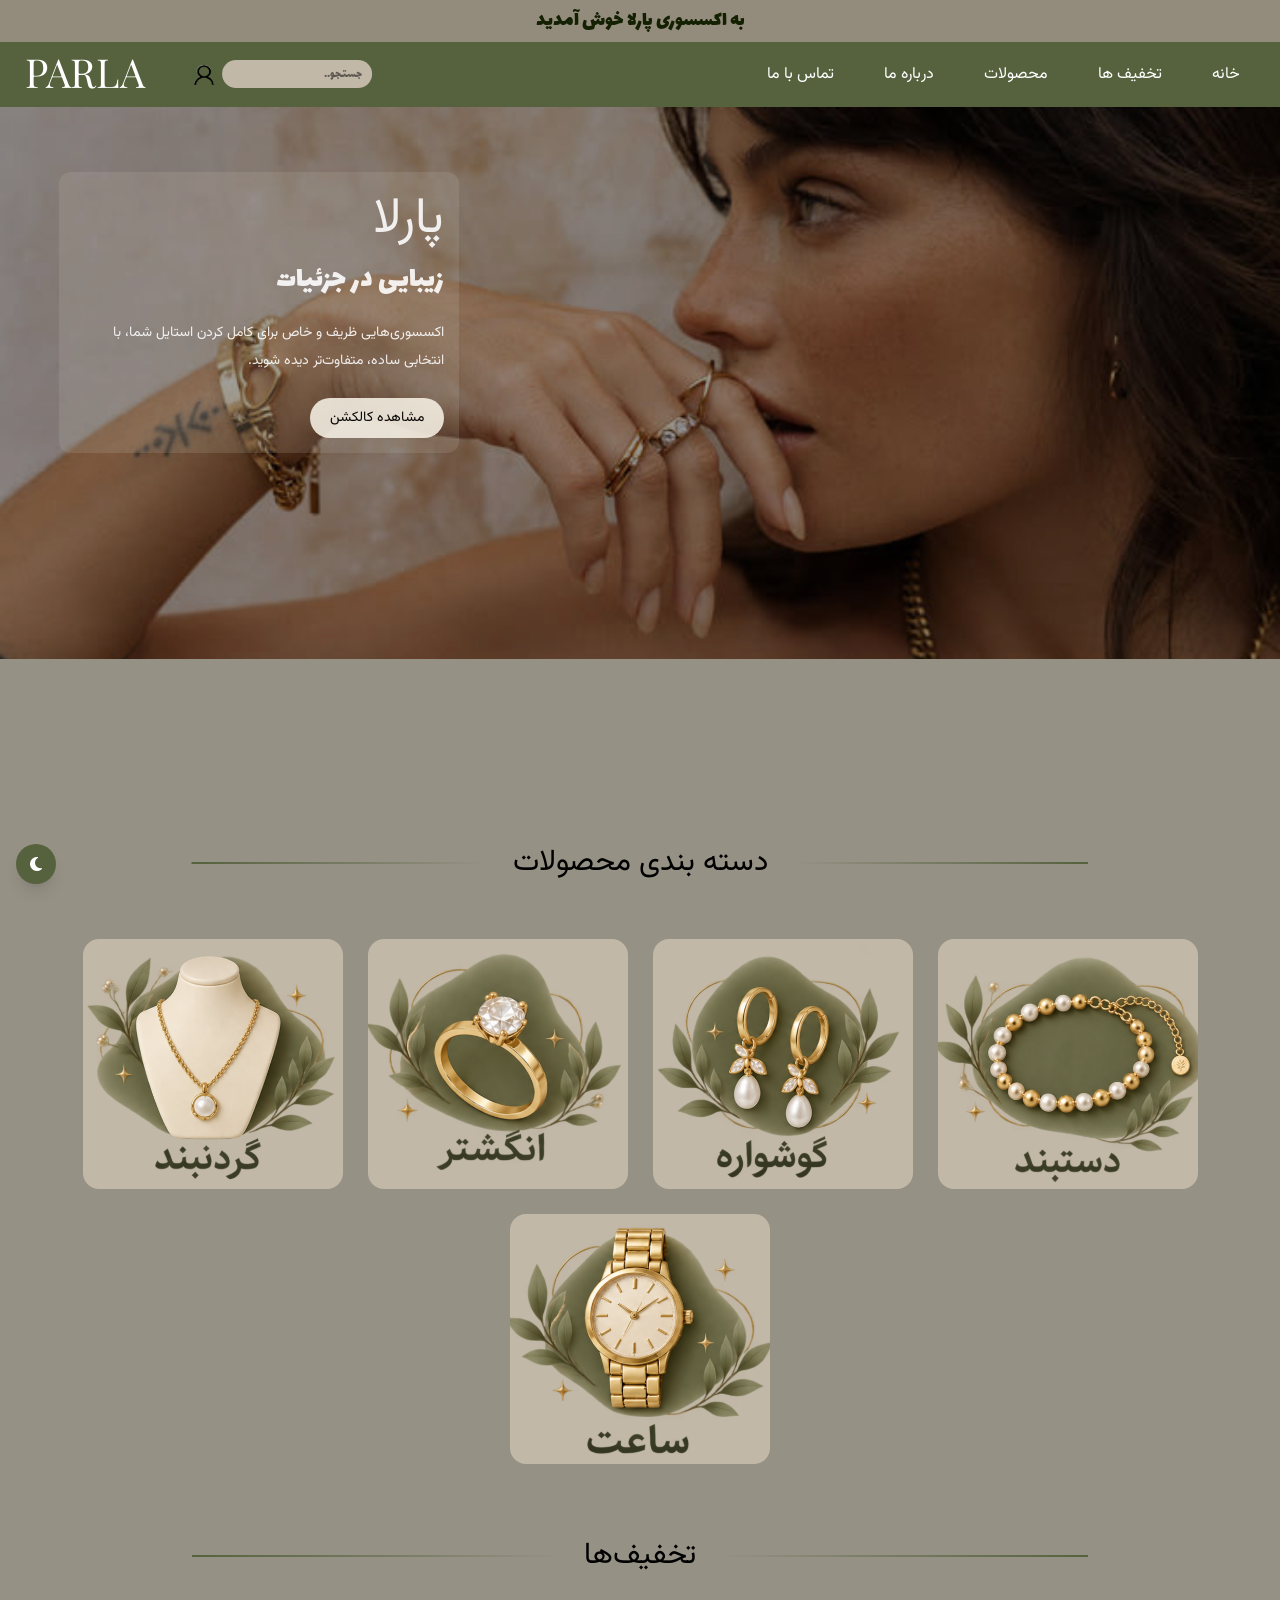
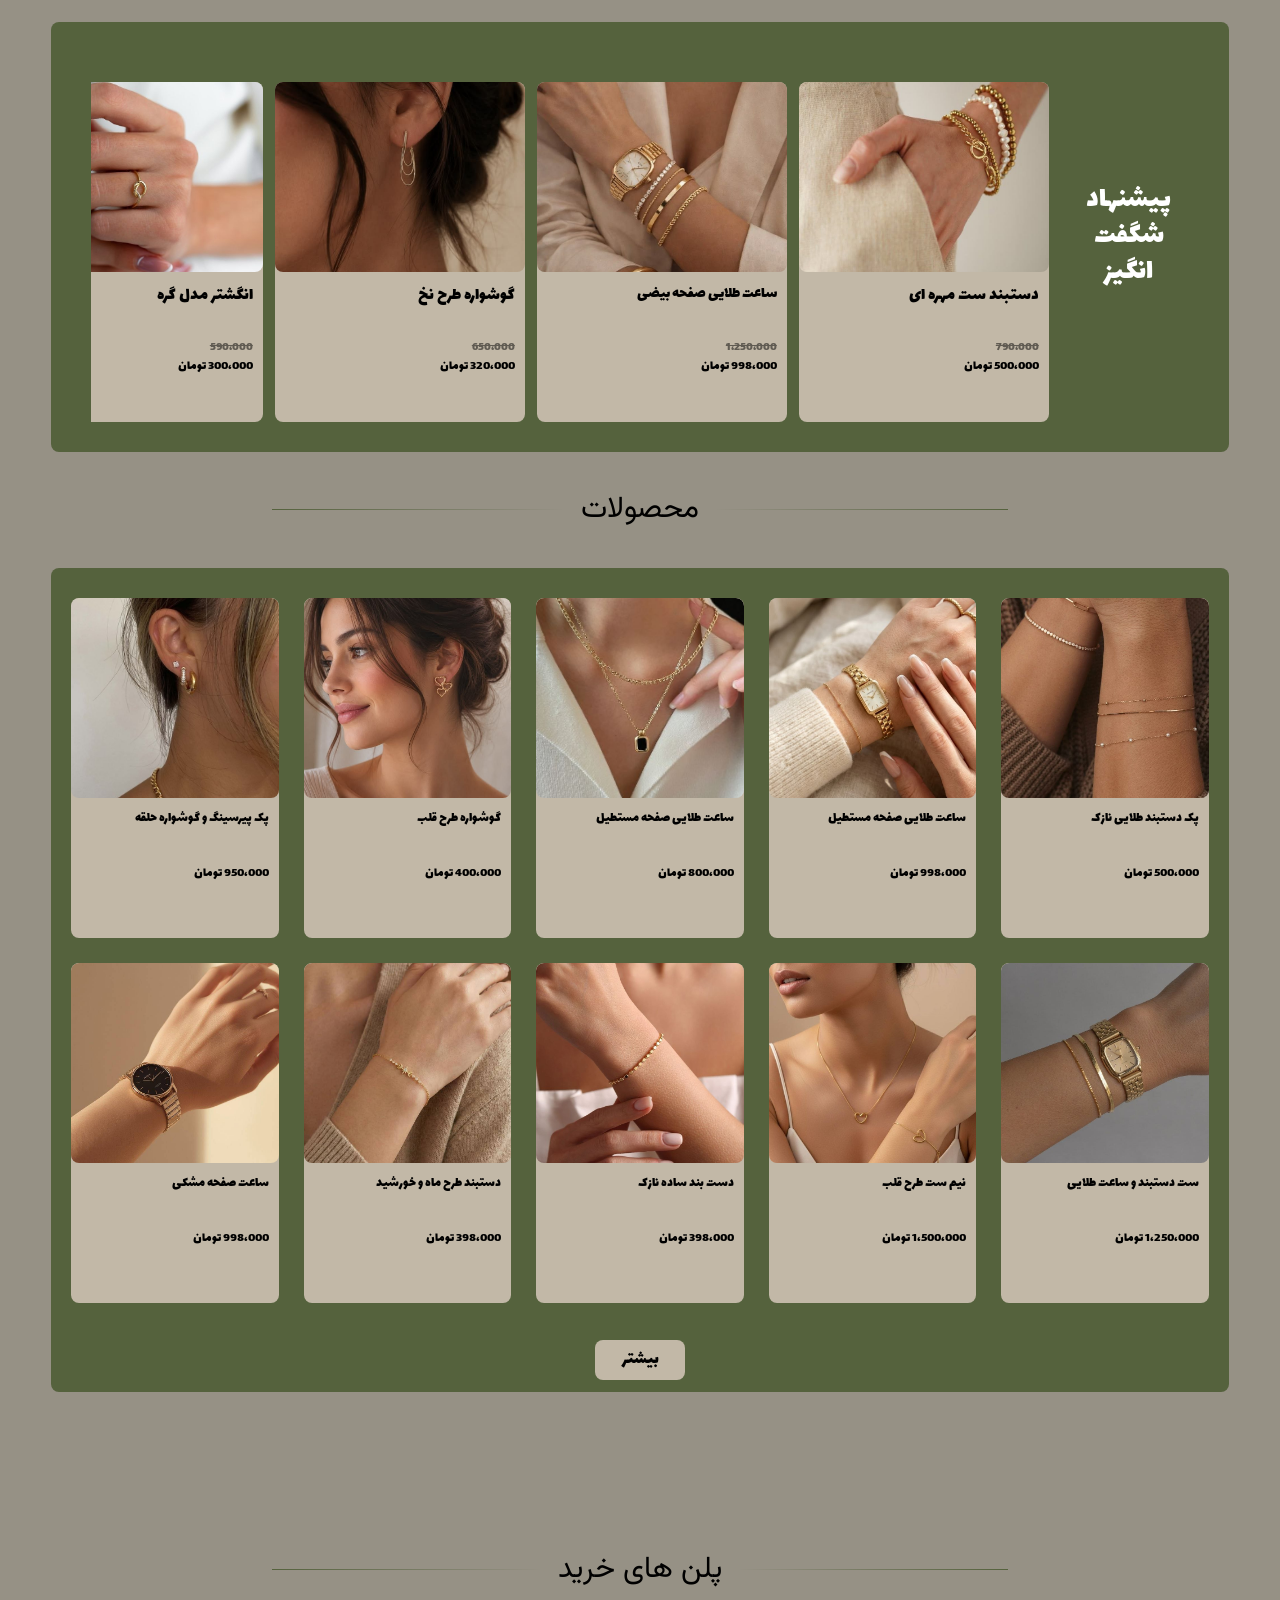
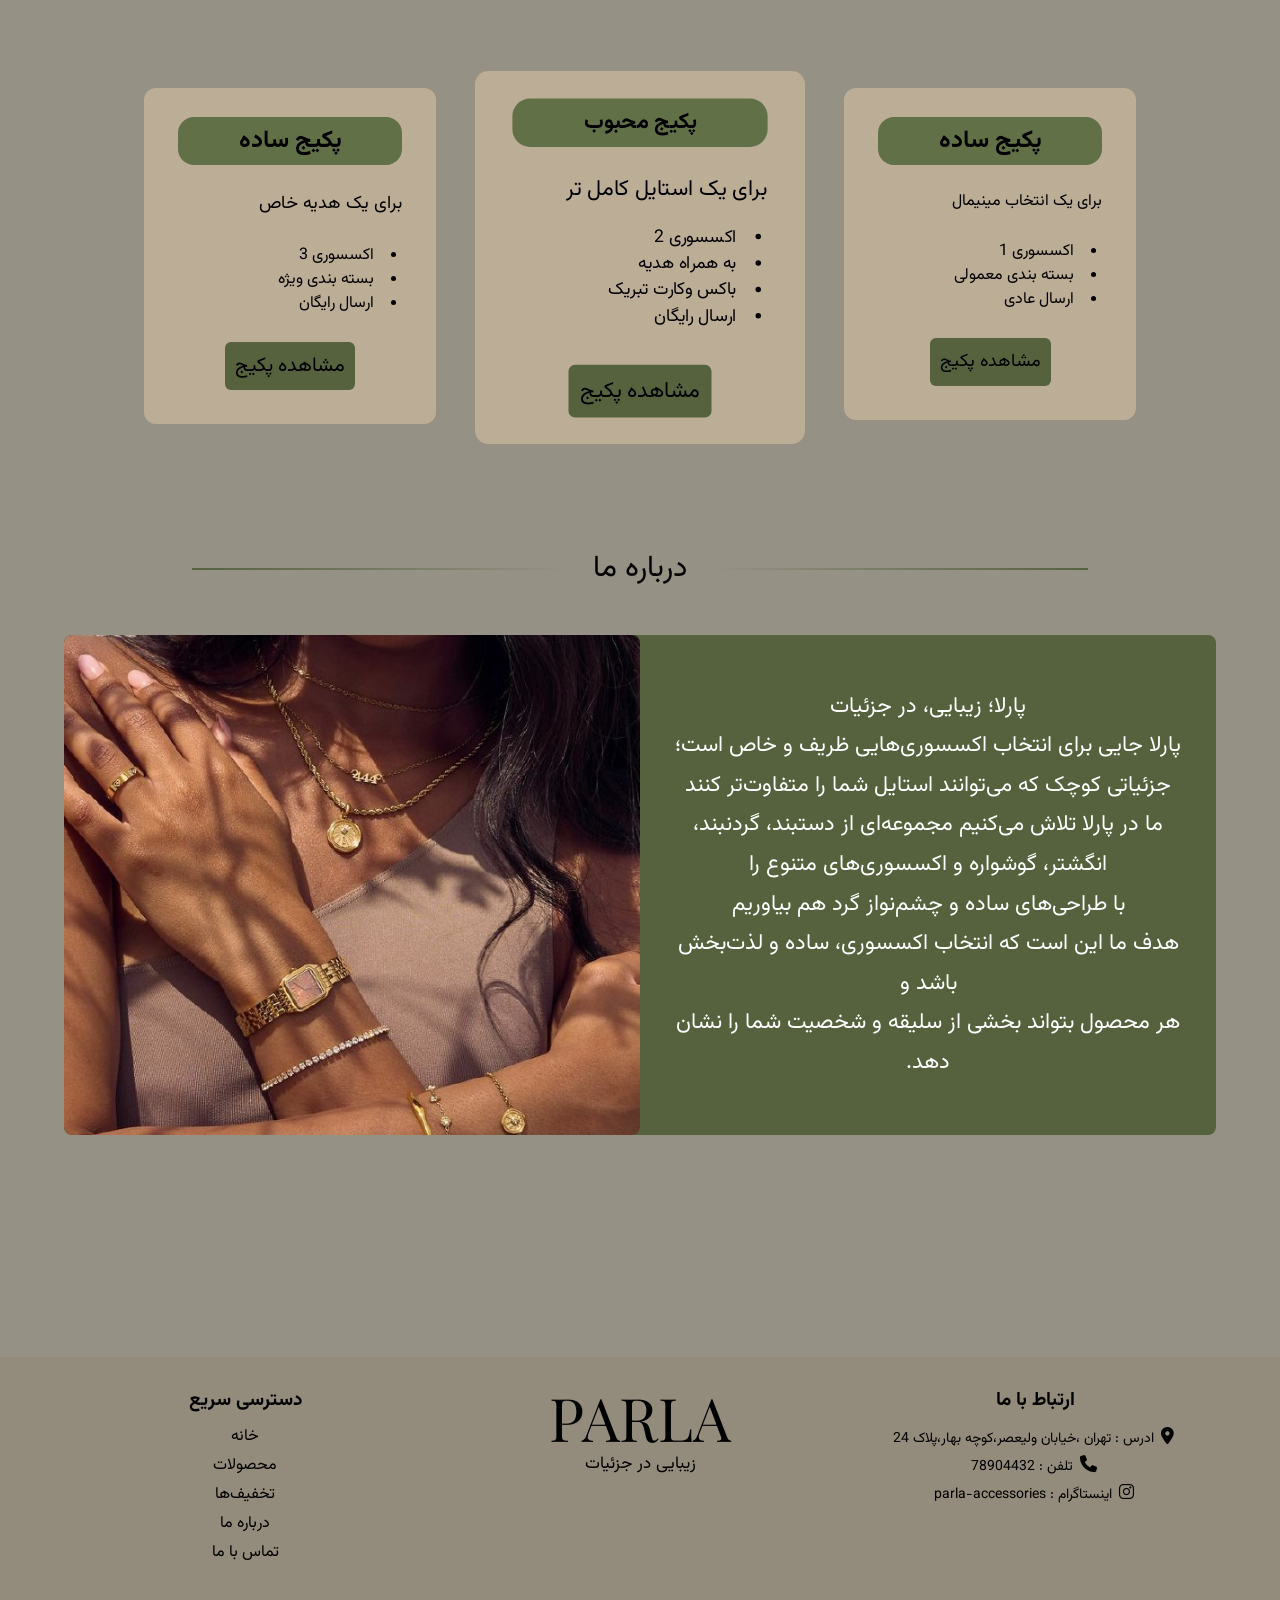
<file: index.html>
<!DOCTYPE html>
<html lang="fa" dir="rtl">
<head>
    <meta charset="UTF-8">
    <meta name="viewport" content="width=device-width, initial-scale=1.0">
    

   
    <link rel="stylesheet" href="./src/output.css">
    <script src="./src/theme.js"></script>

       <link rel="preconnect" href="https://fonts.googleapis.com">
       <link rel="preconnect" href="https://fonts.gstatic.com" crossorigin>
       <link href="https://fonts.googleapis.com/css2?family=Estedad:wght@100..900&family=Lalezar&family=Noto+Sans+Khudawadi&family=Parastoo:wght@400..700&family=Playfair+Display:ital,wght@0,400..900;1,400..900&family=Roboto:ital,wght@0,100..900;1,100..900&family=Vazirmatn:wght@100..900&display=swap" rel="stylesheet">

       
       <link rel="stylesheet" href="https://cdnjs.cloudflare.com/ajax/libs/font-awesome/6.5.2/css/all.min.css">

    <title>Parla</title>
</head>

<body class="bg-mauve font-lalezar overflow-x-hidden  ">
   <section>
     <p class="text-center text-[15px] xl:text-[21px] bg-taupe-dark text-welcome p-1.25">
        به اکسسوری پارلا خوش آمدید
     </p>
   </section>
   

<header class="bg-olive gap-0.5 relative overflow-hidden flex flex-row-reverse flex-wrap justify-between items-center xl:h-16.25 xl:px-6.25 xl:text-xl xl:gap-12.5">

   <h1 class="text-center text-2xl order-1 whitespace-nowrap leading-none -translate-y-0.75 font-playfair text-white pl-3.75 xl:text-display xl:-translate-y-0.5 xl:pl-0">PARLA</h1>

    <div class="items-center order-2 flex justify-center gap-1.25 h-7.5 p-5 xl:absolute xl:translate-x-[95%] xl:gap-2 xl:p-0">
        <input class="w-27.5 h-7 px-2.5 py-1.25 rounded-full text-tiny bg-taupe-light text-black xl:w-37.5 xl:text-xs" placeholder="جستجو..">
        <a href="signup.html">
            <button class="bg-olive mt-2.75 hover:opacity-70 hover:bg-olive-light">
                <img class="w-5 h-5" src="image\User-1.png" alt="ثبت نام">
            </button>
        </a>
    </div>


    <nav class="relative z-2 flex justify-between items-center p-3.75 text-white order-3 bg-olive-light gap-2.5 w-full xl:w-auto xl:gap-12.5 xl:bg-olive">

        <a class="text-white whitespace-nowrap text-xs leading-1.25 xl:text-base xl:font-vazir hover:text-figure-shadow" href="index.html">خانه</a>
        <a class="text-white whitespace-nowrap text-xs leading-1.25 xl:text-base xl:font-vazir hover:text-figure-shadow" href="#off">تخفیف ها</a>
        <a class="text-white whitespace-nowrap text-xs leading-1.25 xl:text-base xl:font-vazir hover:text-figure-shadow" href="#product">محصولات</a>
        <a class="text-white whitespace-nowrap text-xs leading-1.25 xl:text-base xl:font-vazir hover:text-figure-shadow" href="#about">درباره ما</a>
        <a class="text-white whitespace-nowrap text-xs leading-1.25 xl:text-base xl:font-vazir hover:text-figure-shadow" href="contact.html">تماس با ما</a>

    </nav>


</header>
   
    <section class="overflow-hidden relative flex flex-col h-107.5 xl:h-162.5">

      <picture class="absolute inset-0 w-full h-175 xl:h-[170%]">
        <source style="height: fit-content;" media="(max-width: 600px)" srcset="image/mobile.jpg">
        <img  class="w-full h-150 object-cover absolute top-0 left-0 z-0 brightness-60 xl:h-1/2" src="image/background.jpg" alt="">
    </picture>

    <div class="relative text-right bg-hero-overlay opacity-90 text-white rounded-xl z-2 w-[55%] mt-12.5 mr-32.5 p-3.75 xl:absolute xl:top-[10%] xl:left-2.25 xl:w-100 xl:m-0 xl:translate-x-12.5">
        <h1 class="text-2xl mb-0.75 font-vazir xl:text-hero-title xl:mb-2.5">پارلا</h1>
        <h2 class="text-base mb-2 xl:text-3xl xl:mb-5">زیبایی در جزئیات</h2>

        <p class="text-tiny leading-[1.7] font-vazir font-normal xl:text-sm xl:leading-loose">
            اکسسوری‌هایی ظریف و خاص برای کامل کردن استایل شما،
            با انتخابی ساده، متفاوت‌تر دیده شوید.
        </p>

       <button class="bg-cream text-tiny px-3.75 py-1.75 mt-2.5 rounded-full text-black cursor-pointer hover:bg-hero-btn-hover xl:text-sm xl:px-5 xl:py-2.5 xl:mt-5.75 xl:font-vazir">مشاهده کالکشن</button>
    </div>

   



</section>

<br>
  <h2 class="flex items-center gap-3 w-full max-w-sm mx-auto px-4 mt-10 mb-6 xl:gap-6 xl:max-w-4xl xl:px-0 xl:mt-16 xl:mb-12">
     <span class="h-px flex-1 bg-linear-to-r from-transparent to-olive xl:h-0.5"></span>
     <span class="font-vazir text-xl whitespace-nowrap xl:text-3xl">دسته بندی محصولات</span>
     <span class="h-px flex-1 bg-linear-to-r from-transparent to-olive -scale-x-100 xl:h-0.5"></span>
  </h2>

    <section  class="grid grid-cols-4 gap-2 px-3.75 mt-12.5 mb-12.5 xl:flex xl:flex-wrap xl:justify-center xl:items-center xl:gap-6.25 xl:p-2.5 xl:mt-0 xl:mb-0">
       
       
       <figure class="bg-taupe-light rounded-2xl text-center cursor-pointer hover:scale-102"> 

        <img class="w-full aspect-square object-cover rounded-sm xl:w-65 xl:h-62.5 xl:aspect-auto xl:rounded-none" src="image\dasband.png" alt="">
        

       </figure> 

       <figure class="bg-taupe-light rounded-2xl text-center cursor-pointer hover:scale-102">

        <img class="w-full aspect-square object-cover rounded-sm xl:w-65 xl:h-62.5 xl:aspect-auto xl:rounded-none" src="image\goshvar.png" alt="">
        

       </figure>
       
       <figure class="bg-taupe-light rounded-2xl text-center cursor-pointer hover:scale-102">

        <img class="w-full aspect-square object-cover rounded-sm xl:w-65 xl:h-62.5 xl:aspect-auto xl:rounded-none" src="image\angosht.png" alt="">
        

       </figure>
       
       <figure class="bg-taupe-light rounded-2xl text-center cursor-pointer hover:scale-102">

        <img class="w-full aspect-square object-cover rounded-sm xl:w-65 xl:h-62.5 xl:aspect-auto xl:rounded-none" src="image\gardan.png" alt="">
        

       </figure> 

       <figure class="hidden xl:block xl:bg-taupe-light xl:rounded-2xl xl:text-center xl:cursor-pointer hover:scale-102">

        <img class="w-full aspect-square object-cover rounded-sm xl:w-65 xl:h-62.5 xl:aspect-auto xl:rounded-none" src="image\saat.png" alt="">
        

       </figure> 

       


      
        
        
        
    </section> 
<h2 id="off" class="flex items-center gap-3 w-full max-w-sm mx-auto px-4 mt-10 mb-6 xl:gap-6 xl:max-w-4xl xl:px-0 xl:mt-16 xl:mb-12">
   <span class="h-px flex-1 bg-linear-to-r from-transparent to-olive xl:h-0.5"></span>
   <span class="font-vazir text-xl whitespace-nowrap xl:text-3xl">تخفیف‌ها</span>
   <span class="h-px flex-1 bg-linear-to-r from-transparent to-olive -scale-x-100 xl:h-0.5"></span>
</h2>

<section class="flex flex-col gap-2 w-[92%] mx-auto my-8 p-3 text-white bg-olive rounded-lg overflow-hidden xl:flex-row xl:items-center xl:justify-center xl:h-107.5 xl:p-7.5 xl:gap-2.5">

    <p class="hidden xl:block w-30 text-center text-3xl leading-[1.2] text-white">پیشنهاد <br> شگفت انگیز</p>

    <p class="text-center text-xl font-vazir xl:hidden">پیشنهاد شگفت انگیز</p>

    <div class="flex flex-row gap-3 w-full p-1 pb-3 overflow-x-auto overflow-y-hidden scroll-smooth snap-x snap-mandatory [scrollbar-width:thin] [scrollbar-color:var(--color-taupe-dark)_var(--color-taupe-light)] xl:w-[calc(100%_-_150px)] xl:p-2.5">

        <figure class="flex-none basis-47.5 h-74.75 mt-5 bg-taupe-light text-black rounded-lg xl:basis-62.5 xl:h-85 xl:mt-10 xl:-translate-y-1.25">
            <img class="w-full h-47.5 object-cover rounded-lg" src="image/p1-bracelet.jpg" alt="">
            <figcaption class="h-15 p-2.5 text-right text-lg">دستبند ست مهره ای</figcaption>
            <p class="p-2.5 text-right leading-[0.7] xl:py-1.25 xl:leading-[1.2]">
                <del class="text-xs opacity-50">790،000</del>
                <br>
                <span class="text-xs xl:text-13">500،000 تومان</span>
            </p>
        </figure>

        <figure class="flex-none basis-47.5 h-74.75 mt-5 bg-taupe-light text-black rounded-lg xl:basis-62.5 xl:h-85 xl:mt-10 xl:-translate-y-1.25">
            <img class="w-full h-47.5 object-cover rounded-lg" src="image/p2-watch.jpg" alt="">
            <figcaption class="h-15 p-2.5 text-right text-text-15">ساعت طلایی صفحه بیضی</figcaption>
            <p class="p-2.5 text-right leading-[0.7] xl:py-1.25 xl:leading-[1.2]">
                <del class="text-xs opacity-50">1،250،000</del>
                <br>
                <span class="text-xs xl:text-13">998،000 تومان</span>
            </p>
        </figure>

        <figure class="flex-none basis-47.5 h-74.75 mt-5 bg-taupe-light text-black rounded-lg xl:basis-62.5 xl:h-85 xl:mt-10 xl:-translate-y-1.25">
            <img class="w-full h-47.5 object-cover rounded-lg" src="image/p3-earrings.jpg" alt="">
            <figcaption class="h-15 p-2.5 text-right text-lg">گوشواره طرح نخ</figcaption>
            <p class="p-2.5 text-right leading-[0.7] xl:py-1.25 xl:leading-[1.2]">
                <del class="text-xs opacity-50">650،000</del>
                <br>
                <span class="text-xs xl:text-13">320،000 تومان</span>
            </p>
        </figure>

        <figure class="flex-none basis-47.5 h-74.75 mt-5 bg-taupe-light text-black rounded-lg xl:basis-62.5 xl:h-85 xl:mt-10 xl:-translate-y-1.25">
            <img class="w-full h-47.5 object-cover rounded-lg" src="image/p4-ring.jpg" alt="">
            <figcaption class="h-15 p-2.5 text-right text-lg">انگشتر مدل گره</figcaption>
            <p class="p-2.5 text-right leading-[0.7] xl:py-1.25 xl:leading-[1.2]">
                <del class="text-xs opacity-50">590،000</del>
                <br>
                <span class="text-xs xl:text-13">300،000 تومان</span>
            </p>
        </figure>

        <figure class="flex-none basis-47.5 h-74.75 mt-5 bg-taupe-light text-black rounded-lg xl:basis-62.5 xl:h-85 xl:mt-10 xl:-translate-y-1.25">
            <img class="w-full h-47.5 object-cover rounded-lg" src="image/m9.jpg" alt="">
            <figcaption class="h-15 p-2.5 text-right text-lg">گوشواره طرح نخ</figcaption>
            <p class="p-2.5 text-right leading-[0.7] xl:py-1.25 xl:leading-[1.2]">
                <del class="text-xs opacity-50">650،000</del>
                <br>
                <span class="text-xs xl:text-13">320،000 تومان</span>
            </p>
        </figure>


        <figure class="flex-none basis-47.5 h-74.75 mt-5 bg-taupe-light text-black rounded-lg xl:basis-62.5 xl:h-85 xl:mt-10 xl:-translate-y-1.25">
            <img class="w-full h-47.5 object-cover rounded-lg" src="image/m10.jpg" alt="">
            <figcaption class="h-15 p-2.5 text-right text-lg">گوشواره طرح نخ</figcaption>
            <p class="p-2.5 text-right leading-[0.7] xl:py-1.25 xl:leading-[1.2]">
                <del class="text-xs opacity-50">650،000</del>
                <br>
                <span class="text-xs xl:text-13">320،000 تومان</span>
            </p>
        </figure>


        <figure class="flex-none basis-47.5 h-74.75 mt-5 bg-taupe-light text-black rounded-lg xl:basis-62.5 xl:h-85 xl:mt-10 xl:-translate-y-1.25">
            <img class="w-full h-47.5 object-cover rounded-lg" src="image/p7.jpg" alt="">
            <figcaption class="h-15 p-2.5 text-right text-lg">گوشواره طرح نخ</figcaption>
            <p class="p-2.5 text-right leading-[0.7] xl:py-1.25 xl:leading-[1.2]">
                <del class="text-xs opacity-50">650،000</del>
                <br>
                <span class="text-xs xl:text-13">320،000 تومان</span>
            </p>
        </figure>


        <figure class="flex-none basis-47.5 h-74.75 mt-5 bg-taupe-light text-black rounded-lg xl:basis-62.5 xl:h-85 xl:mt-10 xl:-translate-y-1.25">
            <img class="w-full h-47.5 object-cover rounded-lg" src="image/p7.jpg" alt="">
            <figcaption class="h-15 p-2.5 text-right text-lg">گوشواره طرح نخ</figcaption>
            <p class="p-2.5 text-right leading-[0.7] xl:py-1.25 xl:leading-[1.2]">
                <del class="text-xs opacity-50">650،000</del>
                <br>
                <span class="text-xs xl:text-13">320،000 تومان</span>
            </p>
        </figure>

    </div>

</section>



<h2 id="product" class="flex items-center gap-4 w-full max-w-3xl mx-auto my-10 px-4">
    <span class="h-px flex-1 bg-linear-to-r from-transparent to-olive"></span>
    <span class="font-vazir text-xl xl:text-3xl whitespace-nowrap">محصولات</span>
    <span class="h-px flex-1 bg-linear-to-r from-transparent to-olive -scale-x-100"></span>
</h2>

<section class="grid grid-cols-2 gap-2.5 justify-items-center w-[92%] mx-auto p-2.5 bg-olive rounded-lg xl:grid-cols-5 xl:gap-6.25 xl:px-5 xl:pt-7.5 xl:pb-0 xl:min-w-250">
    
    <figure class="w-full max-w-75 h-74.75 bg-taupe-light text-black rounded-lg overflow-hidden transition-transform duration-200 hover:scale-103 xl:h-85">
        <img class="w-full h-45 object-cover rounded-lg xl:h-50" src="image/m1-bracelet.jpg" alt="">
        <figcaption class="h-15 p-2.5 text-right text-sm">پک دستبند طلایی نازک</figcaption>
        <p class="p-2.5 text-right leading-[0.7] xl:py-1.25 xl:leading-[1.2]">
        <span class="text-xs xl:text-13">500،000 تومان</span>
        </p>
    </figure>


    <figure class="w-full max-w-75 h-74.75 bg-taupe-light text-black rounded-lg overflow-hidden transition-transform duration-200 hover:scale-103 xl:h-85">
        <img class="w-full h-45 object-cover rounded-lg xl:h-50" src="image/m2-watch.jpg" alt="">
        <figcaption class="h-15 p-2.5 text-right text-sm">ساعت طلایی صفحه مستطیل</figcaption>
        <p class="p-2.5 text-right leading-[0.7] xl:py-1.25 xl:leading-[1.2]">
        <span class="text-xs xl:text-13">998،000 تومان</span>
        </p>
    </figure>


    <figure class="w-full max-w-75 h-74.75 bg-taupe-light text-black rounded-lg overflow-hidden transition-transform duration-200 hover:scale-103 xl:h-85">
        <img class="w-full h-45 object-cover rounded-lg xl:h-50" src="image/m3-nec.jpg" alt="">
        <figcaption class="h-15 p-2.5 text-right text-sm">ساعت طلایی صفحه مستطیل</figcaption>
        <p class="p-2.5 text-right leading-[0.7] xl:py-1.25 xl:leading-[1.2]">
        <span class="text-xs xl:text-13">800،000 تومان</span>
        </p>
    </figure>


    <figure class="w-full max-w-75 h-74.75 bg-taupe-light text-black rounded-lg overflow-hidden transition-transform duration-200 hover:scale-103 xl:h-85">
        <img class="w-full h-45 object-cover rounded-lg xl:h-50" src="image/m4-earring.jpg" alt="">
        <figcaption class="h-15 p-2.5 text-right text-sm">گوشواره طرح قلب</figcaption>
        <p class="p-2.5 text-right leading-[0.7] xl:py-1.25 xl:leading-[1.2]">
        <span class="text-xs xl:text-13">400،000 تومان</span>
        </p>
    </figure>


    <figure class="w-full max-w-75 h-74.75 bg-taupe-light text-black rounded-lg overflow-hidden transition-transform duration-200 hover:scale-103 xl:h-85">
        <img class="w-full h-45 object-cover rounded-lg xl:h-50" src="image/m5-earring2.jpg" alt="">
        <figcaption class="h-15 p-2.5 text-right text-sm">پک پیرسینگ و گوشواره حلقه</figcaption>
        <p class="p-2.5 text-right leading-[0.7] xl:py-1.25 xl:leading-[1.2]">
        <span class="text-xs xl:text-13">950،000 تومان</span>
        </p>
    </figure>


    <figure class="w-full max-w-75 h-74.75 bg-taupe-light text-black rounded-lg overflow-hidden transition-transform duration-200 hover:scale-103 xl:h-85">
        <img class="w-full h-45 object-cover rounded-lg xl:h-50" src="image/m6-watch2.jpg" alt="">
        <figcaption class="h-15 p-2.5 text-right text-sm">ست دستبند و ساعت طلایی</figcaption>
        <p class="p-2.5 text-right leading-[0.7] xl:py-1.25 xl:leading-[1.2]">
        <span class="text-xs xl:text-13">1،250،000 تومان</span>
        </p>
    </figure>


    <figure class="w-full max-w-75 h-74.75 bg-taupe-light text-black rounded-lg overflow-hidden transition-transform duration-200 hover:scale-103 xl:h-85">
        <img class="w-full h-45 object-cover rounded-lg xl:h-50" src="image/m7.jpg" alt="">
        <figcaption class="h-15 p-2.5 text-right text-sm">نیم ست طرح قلب</figcaption>
        <p class="p-2.5 text-right leading-[0.7] xl:py-1.25 xl:leading-[1.2]">
        <span class="text-xs xl:text-13">1،500،000 تومان</span>
        </p>
    </figure>


    <figure class="w-full max-w-75 h-74.75 bg-taupe-light text-black rounded-lg overflow-hidden transition-transform duration-200 hover:scale-103 xl:h-85">
        <img class="w-full h-45 object-cover rounded-lg xl:h-50" src="image/m8.jpg" alt="">
        <figcaption class="h-15 p-2.5 text-right text-sm">دست بند ساده نازک</figcaption>
        <p class="p-2.5 text-right leading-[0.7] xl:py-1.25 xl:leading-[1.2]">
        <span class="text-xs xl:text-13">398،000 تومان</span>
        </p>
    </figure>


    <figure class="w-full max-w-75 h-74.75 bg-taupe-light text-black rounded-lg overflow-hidden transition-transform duration-200 hover:scale-103 xl:h-85">
        <img class="w-full h-45 object-cover rounded-lg xl:h-50" src="image/p8.jpg" alt="">
        <figcaption class="h-15 p-2.5 text-right text-sm">دستبند طرح ماه و خورشید</figcaption>
        <p class="p-2.5 text-right leading-[0.7] xl:py-1.25 xl:leading-[1.2]">
        <span class="text-xs xl:text-13">398،000 تومان</span>
        </p>
    </figure>


    <figure class="w-full max-w-75 h-74.75 bg-taupe-light text-black rounded-lg overflow-hidden transition-transform duration-200 hover:scale-103 xl:h-85">
        <img class="w-full h-45 object-cover rounded-lg xl:h-50" src="image/p7.jpg" alt="">
        <figcaption class="h-15 p-2.5 text-right text-sm">ساعت صفحه مشکی</figcaption>
        <p class="p-2.5 text-right leading-[0.7] xl:py-1.25 xl:leading-[1.2]">
        <span class="text-xs xl:text-13">998،000 تومان</span>
        </p>
    </figure>


    <button class="col-span-full justify-self-center w-22.5 h-10 my-3 text-lg text-black bg-taupe-light rounded-lg cursor-pointer transition duration-200 hover:bg-taupe-hover hover:shadow-[0_3px_8px_rgba(0,0,0,0.15)]">بیشتر</button>

</section>

<br><br><br><br><br>

<h2 class="flex items-center gap-4 w-full max-w-3xl mx-auto my-10 px-4">
    <span class="h-px flex-1 bg-linear-to-r from-transparent to-olive"></span>
    <span class="font-vazir text-xl xl:text-3xl whitespace-nowrap">پلن های خرید</span>
    <span class="h-px flex-1 bg-linear-to-r from-transparent to-olive -scale-x-100"></span>
</h2>

<section class="grid grid-cols-1 justify-items-center gap-10 w-[90%] mx-auto px-3.75 py-15 text-center font-vazir md:grid-cols-[repeat(3,250px)] md:justify-center md:gap-0.5 md:px-15 md:text-tiny xl:grid-cols-[repeat(3,300px)] xl:gap-12.5">

<article class="w-[90%] p-8.5 bg-tan leading-normal rounded-xl hover:scale-103 md:w-50 xl:w-73 h-fit">
    <h3 class="mt-1 p-2 text-xl font-bold bg-olive-dark rounded-2xl -translate-y-6.25 xl:mt-5 xl:text-2xl">پکیج ساده</h3>
    <p class="text-right text-base">برای یک انتخاب مینیمال</p>
    <ul class="p-1.5 text-right list-disc list-inside xl:text-base xl:mt-5 ">
        <li>اکسسوری 1</li>
        <li>بسته بندی معمولی</li>
        <li>ارسال عادی</li>
    </ul>
    <button class="mt-3 p-2.5 text-lg bg-olive rounded-md transition duration-300 hover:bg-olive-hover hover:shadow-[0_3px_8px_rgba(0,0,0,0.15)] xl:mt-5">مشاهده پکیج</button>
</article>

    <article class="w-[90%] p-8.5 bg-tan leading-normal rounded-xl hover:scale-115 md:w-50 xl:w-75 xl:scale-110 xl:hover:scale-115 h-fit ">
        <h3 class="mt-1.75 p-2 text-xl font-bold bg-olive-dark rounded-2xl -translate-y-6.25 xl:text-xl xl:mt-4 ">پکیج محبوب</h3>
        <p class="text-right text-xl">برای یک استایل کامل تر</p>
        <ul class="p-1.5 text-right  list-disc list-inside xl:text-base mt-3">
            <li>اکسسوری 2</li>
            <li>  به همراه هدیه </li>
            <li>باکس وکارت تبریک</li>
            <li>ارسال رایگان</li>
        </ul>

        <br>
        <button class="p-2.5 text-xl bg-olive rounded-md translate-y-2.5 transition duration-300 hover:bg-olive-hover hover:shadow-[0_3px_8px_rgba(0,0,0,0.15)] xl:mt-0">مشاهده پکیج</button>
    </article>

<article class="w-[90%] p-8.5 bg-tan leading-normal rounded-xl hover:scale-103 md:w-50 xl:w-73 h-fit">
    <h3 class="mt-1 p-2 text-xl font-bold bg-olive-dark rounded-2xl -translate-y-6.25 xl:mt-5 xl:text-2xl">پکیج ساده</h3>
    <p class="text-right text-lg">برای یک هدیه خاص </p>
    <ul class="p-1.5 text-right list-disc list-inside xl:text-base xl:mt-5 ">
        <li>اکسسوری 3</li>
        <li>بسته بندی ویژه</li>
        <li>ارسال رایگان</li>
    </ul>
    <button class="mt-3 p-2.5 text-xl bg-olive rounded-md transition duration-300 hover:bg-olive-hover hover:shadow-[0_3px_8px_rgba(0,0,0,0.15)] xl:mt-5">مشاهده پکیج</button>
</article>

</section>

<h2 id="about" class="flex items-center gap-3 w-full max-w-sm mx-auto px-4 mt-10 mb-6 xl:gap-6 xl:max-w-4xl xl:px-0 xl:mt-16 xl:mb-12">
   <span class="h-px flex-1 bg-linear-to-r from-transparent to-olive xl:h-0.5"></span>
   <span class="font-vazir text-xl whitespace-nowrap xl:text-3xl">درباره ما</span>
   <span class="h-px flex-1 bg-linear-to-r from-transparent to-olive -scale-x-100 xl:h-0.5"></span>
</h2>


<section class="flex flex-col-reverse items-stretch mx-3.75 my-7.5 text-white bg-olive rounded-lg overflow-hidden xl:grid xl:grid-cols-2 xl:items-center xl:w-[90%] xl:mx-auto">

    <p class=" hidden xl:block p-7.5 font-vazir font-normal text-center text-22 leading-[1.8]">
        پارلا؛ زیبایی، در جزئیات<br>
        پارلا جایی برای انتخاب اکسسوری‌هایی ظریف و خاص است؛ <br>جزئیاتی کوچک که می‌توانند استایل شما را متفاوت‌تر کنند <br>ما در پارلا تلاش می‌کنیم مجموعه‌ای از دستبند، گردنبند، انگشتر، گوشواره و اکسسوری‌های متنوع را <br>با طراحی‌های ساده و چشم‌نواز گرد هم بیاوریم <br>
        هدف ما این است که انتخاب اکسسوری، ساده و لذت‌بخش باشد و<br> هر محصول بتواند بخشی از سلیقه و شخصیت شما را نشان دهد.
    </p>

    <p class="p-5 font-vazir font-normal text-center text-17 leading-[1.8] xl:hidden">
        پارلا؛ زیبایی، در جزئیات<br>
        پارلا جایی برای انتخاب اکسسوری‌هایی ظریف و خاص است؛ <br>جزئیاتی کوچک که می‌توانند استایل شما را متفاوت‌تر کنند <br>
    </p>

    <img class="w-full h-100 p-5 object-cover rounded-lg xl:h-125 xl:p-0" src="image/about us.jpg" alt="">

</section>

<br><br><br><br><br><br><br><br>

<footer class="flex flex-col items-center gap-6.25 w-full px-5 py-7.5 text-center text-black bg-taupe-dark xl:grid xl:grid-cols-3 xl:items-start xl:px-15 xl:min-h-75">

    <div class="xl:col-start-2 xl:row-start-1">
        <h2 class="font-playfair font-normal text-6xl">PARLA</h2>
        <p class="mt-1.25 font-vazir text-17">زیبایی در جزئیات</p>
    </div>

    <div class="xl:col-start-1 xl:row-start-1">
        <h3 class="mb-2.5 font-vazir font-bold text-19">ارتباط با ما</h3>
        <p class="font-vazir text-sm leading-loose">
            <i class="fa-solid fa-location-dot mx-0.75 text-17"></i> ادرس : تهران ،خیابان ولیعصر،کوچه بهار،پلاک 24 <br>
            <i class="fa-solid fa-phone mx-0.75 text-17"></i> تلفن : 78904432 <br>
            <i class="fa-brands fa-instagram mx-0.75 text-17"></i> اینستاگرام : parla-accessories
        </p>
    </div>

    <div class="xl:col-start-3 xl:row-start-1">
        <h3 class="mb-2.5 font-vazir font-bold text-19">دسترسی سریع</h3>
        <nav class="flex flex-row flex-wrap justify-center gap-x-5 gap-y-1.25 xl:flex-col xl:items-center">
            <a class="font-vazir text-base hover:text-taupe-light" href="#">خانه</a>
            <a class="font-vazir text-base hover:text-taupe-light" href="#product">محصولات</a>
            <a class="font-vazir text-base hover:text-taupe-light" href="#off">تخفیف‌ها</a>
            <a class="font-vazir text-base hover:text-taupe-light" href="#about">درباره ما</a>
            <a class="font-vazir text-base hover:text-taupe-light" href="contact.html">تماس با ما</a>
        </nav>
    </div>

</footer>

</body>
</html>
</file>
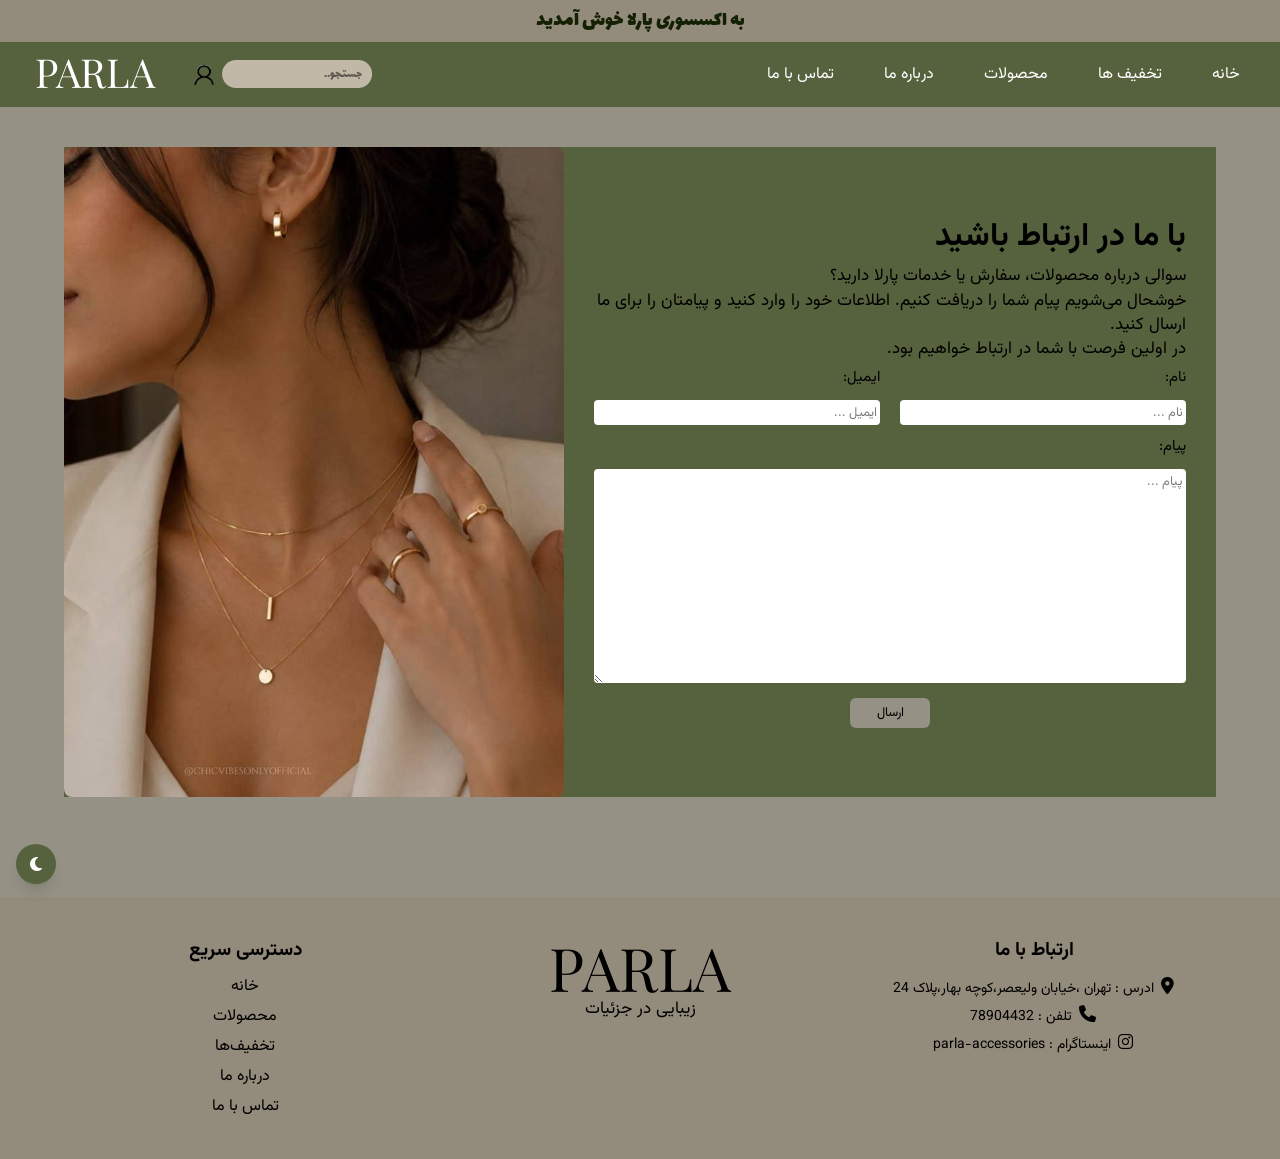
<file: contact.html>
<!DOCTYPE html>
<html lang="fa" dir="rtl">
<head>
    <meta charset="UTF-8">
    <meta name="viewport" content="width=device-width, initial-scale=1.0">
    <title>Parla</title>

    <link rel="stylesheet" href="./src/output.css">
    <script src="./src/theme.js"></script>
    <link rel="preconnect" href="https://fonts.googleapis.com">
    <link rel="preconnect" href="https://fonts.gstatic.com" crossorigin>
    <link href="https://fonts.googleapis.com/css2?family=Estedad:wght@100..900&family=Lalezar&family=Parastoo:wght@400..700&family=Playfair+Display:ital,wght@0,400..900;1,400..900&family=Roboto:ital,wght@0,100..900;1,100..900&family=Vazirmatn:wght@100..900&display=swap" rel="stylesheet">
    <link rel="stylesheet" href="https://cdnjs.cloudflare.com/ajax/libs/font-awesome/6.5.2/css/all.min.css">
</head>
<body class="bg-mauve font-lalezar overflow-x-hidden">

    <section>
        <p class="text-center text-15 bg-taupe-dark text-welcome p-1.25 xl:text-21">به اکسسوری پارلا خوش آمدید</p>
    </section>

    <header class="relative overflow-hidden flex flex-row-reverse flex-wrap justify-between items-center gap-0.5 bg-olive md:h-13.75 md:px-5 md:gap-5 xl:h-16.25 xl:px-6.25 xl:gap-12.5 xl:text-xl">

        <h1 class="order-1 ml-2.5 text-center text-2xl leading-none whitespace-nowrap font-playfair text-white md:ml-0 md:text-3xl xl:ml-2.5 xl:text-display xl:-translate-y-0.5">PARLA</h1>

        <div class="order-2 flex items-center justify-center gap-1.25 h-7.5 md:h-7 xl:absolute xl:translate-x-[95%] xl:gap-2 xl:h-7.5">
            <input class="w-27.5 h-7 px-2.5 py-1.25 rounded-full text-tiny bg-taupe-light text-black md:w-30 md:h-6.5 md:px-2 md:py-1 xl:w-37.5 xl:h-7 xl:px-2.5 xl:py-1.25 xl:text-xs" type="text" placeholder="جستجو..">
            <a href="signup.html">
                <button class="bg-olive mt-2.75 hover:opacity-70 hover:bg-olive-light md:mt-1.25 xl:mt-2.75">
                    <img class="w-5 h-5 md:w-4.5 md:h-4.5 xl:w-5 xl:h-5" src="image/User-1.png" alt="ثبت نام">
                </button>
            </a>
        </div>

        <nav class="relative z-2 flex justify-between items-center order-3 w-full p-3.75 text-white bg-olive-light md:static md:w-auto md:p-0 md:gap-5 md:bg-olive xl:relative xl:p-3.75 xl:gap-12.5">
            <a class="text-white whitespace-nowrap text-xs leading-1.25 xl:text-base xl:font-vazir xl:hover:text-figure-shadow" href="index.html">خانه</a>
            <a class="text-white whitespace-nowrap text-xs leading-1.25 xl:text-base xl:font-vazir xl:hover:text-figure-shadow" href="index.html#off">تخفیف ها</a>
            <a class="text-white whitespace-nowrap text-xs leading-1.25 xl:text-base xl:font-vazir xl:hover:text-figure-shadow" href="index.html#product">محصولات</a>
            <a class="text-white whitespace-nowrap text-xs leading-1.25 xl:text-base xl:font-vazir xl:hover:text-figure-shadow" href="index.html#about">درباره ما</a>
            <a class="text-white whitespace-nowrap text-xs leading-1.25 xl:text-base xl:font-vazir xl:hover:text-figure-shadow" href="contact.html">تماس با ما</a>
        </nav>

    </header>

    <section class="flex flex-col items-center justify-center w-[90%] mx-auto mt-12.5 mb-40 bg-olive md:flex-row-reverse md:h-137.5 md:mt-10 md:mb-30 xl:h-162.5 xl:mb-25">

        <img class="self-center w-62.5 h-90 mt-5 object-cover rounded-lg md:w-[40%] md:h-137.5 md:m-0 xl:w-125 xl:h-162.5 xl:ml-0" src="image/contact.jpg" alt="">

        <div class="flex-1 grid grid-cols-2 items-center gap-1.25 p-3.75 text-tiny font-vazir md:gap-x-3.75 md:gap-y-2.5 md:p-6.25 md:text-sm xl:gap-1.25 xl:p-7.5 xl:leading-[1.6]">

            <h1 class="col-span-full text-right text-xl font-bold md:text-28 xl:text-32">با ما در ارتباط باشید</h1>

            <p class="hidden col-span-full md:block md:text-sm xl:text-17">
                سوالی درباره محصولات، سفارش یا خدمات پارلا دارید؟ <br>
                خوشحال می‌شویم پیام شما را دریافت کنیم. اطلاعات خود را وارد کنید و پیامتان را برای ما ارسال کنید. <br>
                در اولین فرصت با شما در ارتباط خواهیم بود.
            </p>

            <p class="col-span-full flex flex-col items-center justify-center text-base md:hidden">
                سوالی درباره محصولات، سفارش یا<br> خدمات پارلا دارید؟ <br>
                خوشحال می‌شویم پیام شما را دریافت <br>کنیم. اطلاعات خود را وارد کنید و پیامتان<br> را برای ما ارسال کنید. <br>
                در اولین فرصت با شما در ارتباط خواهیم<br> بود.
            </p>

            <form class="col-span-full grid grid-cols-2 gap-x-5 gap-y-2.5 mt-6.25 md:gap-x-3.75 md:mt-0 xl:gap-x-5">

                <label for="name" class="col-start-1 row-start-1 text-right text-tiny md:text-13 xl:text-15">نام:</label>
                <input id="name" class="col-start-1 row-start-2 w-full h-6.25 p-0.75 text-13 font-vazir bg-white rounded-sm " type="text" placeholder="نام ...">

                <label for="email" class="col-start-2 row-start-1 text-right text-tiny md:text-13 xl:text-15">ایمیل:</label>
                <input id="email" class="col-start-2 row-start-2 w-full h-6.25 p-0.75 text-13 font-vazir bg-white rounded-sm" type="email" placeholder="ایمیل ...">

                <label for="message" class="col-span-full text-right text-tiny md:text-13 xl:text-15">پیام:</label>
                <textarea id="message" rows="10" cols="10" class="col-span-full w-full min-h-45 p-0.75 text-13 font-vazir bg-white rounded-md md:min-h-32.5 xl:min-h-45 xl:rounded-sm" placeholder="پیام ..."></textarea>

                <button class="col-span-full justify-self-center w-15 h-7.5 mt-1.25 text-13 font-vazir bg-mauve rounded-md cursor-pointer transition duration-300 hover:bg-send-hover hover:shadow-[0_3px_8px_rgba(0,0,0,0.15)] xl:w-20">ارسال</button>

            </form>

        </div>
    </section>

    <footer class="flex flex-col items-center gap-4 px-4 py-7 text-center text-black font-vazir bg-taupe-dark md:grid md:grid-cols-3 md:items-start md:gap-x-6 md:gap-y-3 md:px-10 md:py-8 xl:px-15 xl:py-10">

        <div class="md:col-start-2 md:row-start-1">
            <h2 class="font-playfair font-normal text-36 md:text-44 xl:text-6xl">PARLA</h2>
            <p class="text-sm md:text-15 xl:text-17">زیبایی در جزئیات</p>
        </div>

        <div class="md:col-start-1 md:row-start-1">
            <h3 class="mb-2.5 text-17 font-bold xl:text-19">ارتباط با ما</h3>
            <p class="text-sm leading-loose">
                <i class="fa-solid fa-location-dot mx-0.75 text-17"></i> ادرس : تهران ،خیابان ولیعصر،کوچه بهار،پلاک 24 <br>
                <i class="fa-solid fa-phone mx-0.75 text-17"></i> تلفن : 78904432 <br>
                <i class="fa-brands fa-instagram mx-0.75 text-17"></i> اینستاگرام : parla-accessories
            </p>
        </div>

        <div class="md:col-start-3 md:row-start-1">
            <h3 class="mb-2.5 text-17 font-bold xl:text-19">دسترسی سریع</h3>
            <nav class="flex flex-wrap justify-center gap-x-6 gap-y-3 md:flex-col md:items-center md:gap-y-1.5">
                <a class="text-sm xl:text-base hover:text-taupe-light" href="index.html">خانه</a>
                <a class="text-sm xl:text-base hover:text-taupe-light" href="index.html#product">محصولات</a>
                <a class="text-sm xl:text-base hover:text-taupe-light" href="index.html#off">تخفیف‌ها</a>
                <a class="text-sm xl:text-base hover:text-taupe-light" href="index.html#about">درباره ما</a>
                <a class="text-sm xl:text-base hover:text-taupe-light" href="contact.html">تماس با ما</a>
            </nav>
        </div>

    </footer>

</body>
</html>
</file>
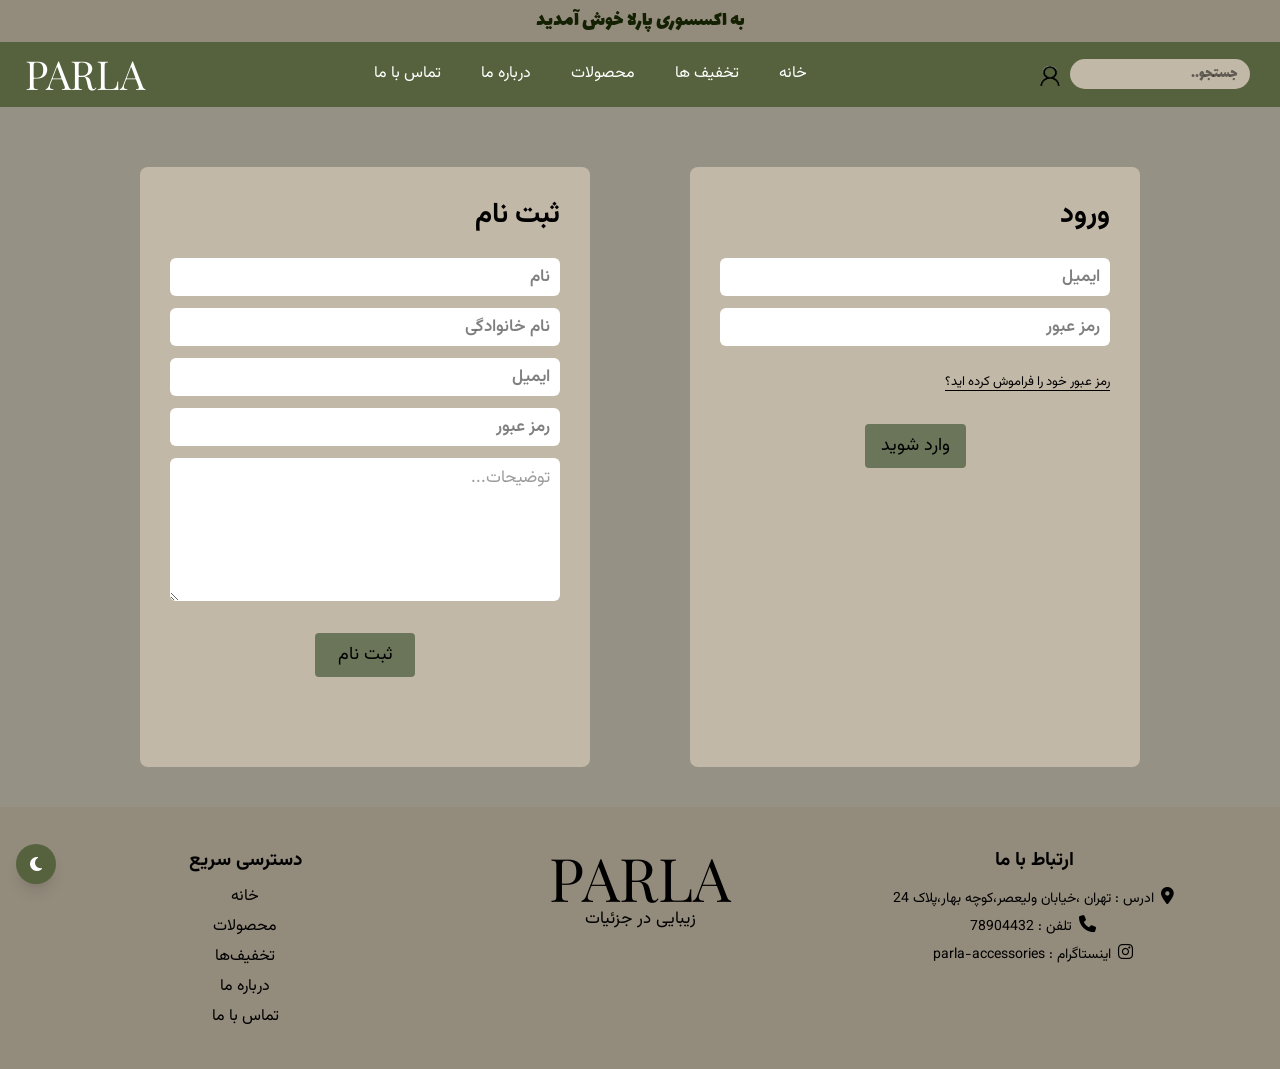
<file: signup.html>
<!DOCTYPE html>
<html lang="fa" dir="rtl">
<head>
    <meta charset="UTF-8">
    <meta name="viewport" content="width=device-width, initial-scale=1.0">
    <title>Parla</title>

    <link rel="stylesheet" href="./src/output.css">
    <script src="./src/theme.js"></script>
    <link rel="preconnect" href="https://fonts.googleapis.com">
    <link rel="preconnect" href="https://fonts.gstatic.com" crossorigin>
    <link href="https://fonts.googleapis.com/css2?family=Estedad:wght@100..900&family=Lalezar&family=Parastoo:wght@400..700&family=Playfair+Display:ital,wght@0,400..900;1,400..900&family=Roboto:ital,wght@0,100..900;1,100..900&family=Vazirmatn:wght@100..900&display=swap" rel="stylesheet">
    <link rel="stylesheet" href="https://cdnjs.cloudflare.com/ajax/libs/font-awesome/6.5.2/css/all.min.css">
</head>
<body class="min-h-screen bg-mauve font-lalezar">

    <section>
        <p class="text-center text-17 bg-taupe-dark text-welcome p-1.25 md:text-19 xl:text-21">به اکسسوری پارلا خوش آمدید</p>
    </section>

    <header class="flex flex-row-reverse flex-wrap items-center justify-between gap-x-0 gap-y-2 pt-2 bg-olive md:flex-nowrap md:gap-5 md:min-h-15 md:pt-0 md:px-5 xl:min-h-16.25 xl:px-6.25">

        <h1 class="order-1 mx-3 text-28 leading-none whitespace-nowrap font-playfair text-white md:m-0 md:text-32 xl:text-display">PARLA</h1>

        <div class="order-2 flex items-center gap-1.5 md:order-3">
            <input class="w-30 h-7.5 mr-1.25 px-3 text-sm text-black bg-taupe-light rounded-full md:w-37.5 xl:w-45 xl:text-15" type="text" placeholder="جستجو..">
            <a href="signup.html">
                <button class="mx-3 p-1 translate-y-1 cursor-pointer hover:opacity-70 hover:bg-olive-light md:mx-0">
                    <img class="w-5 h-5" src="image/User-1.png" alt="ثبت نام">
                </button>
            </a>
        </div>

        <nav class="order-4 basis-full flex flex-wrap justify-center gap-x-1.25 gap-y-1 px-2 py-2.5 bg-olive border-t border-white/25 md:order-2 md:flex-auto md:basis-auto md:gap-5 md:p-0 md:bg-transparent md:border-t-0 xl:gap-7">
            <a class="px-1.5 py-1 text-white text-xs font-vazir whitespace-nowrap xl:text-base xl:hover:text-figure-shadow" href="index.html">خانه</a>
            <a class="px-1.5 py-1 text-white text-xs font-vazir whitespace-nowrap xl:text-base xl:hover:text-figure-shadow" href="index.html#off">تخفیف ها</a>
            <a class="px-1.5 py-1 text-white text-xs font-vazir whitespace-nowrap xl:text-base xl:hover:text-figure-shadow" href="index.html#product">محصولات</a>
            <a class="px-1.5 py-1 text-white text-xs font-vazir whitespace-nowrap xl:text-base xl:hover:text-figure-shadow" href="index.html#about">درباره ما</a>
            <a class="px-1.5 py-1 text-white text-xs font-vazir whitespace-nowrap xl:text-base xl:hover:text-figure-shadow" href="contact.html">تماس با ما</a>
        </nav>

    </header>

    <main class="flex justify-center p-4 text-right font-vazir md:px-6 md:py-8 xl:px-7.5 xl:py-10">

        <form class="flex flex-col gap-0.5 w-full max-w-250 md:flex-row md:items-start md:justify-center md:gap-10 xl:gap-25">

            <section class="flex flex-col gap-3 mt-5 p-5 bg-taupe-light rounded-lg md:flex-1 md:max-w-100 md:min-h-132.5 md:p-6 xl:max-w-112.5 xl:min-h-150 xl:p-7.5">

                <h1 class="mb-3 text-2xl font-bold xl:text-28">ورود</h1>

                <input class="block w-full h-9.5 px-2.5 text-15 font-semibold bg-white rounded-md xl:text-17" type="email" placeholder="ایمیل">

                <input class="block w-full h-9.5 px-2.5 text-15 font-semibold bg-white rounded-md xl:text-17" type="password" placeholder="رمز عبور">

                <a href="#" class="inline-block mt-3.75 text-13 underline underline-offset-5">رمز عبور خود را فراموش کرده اید؟</a>

                <button class="self-center min-w-25 mt-5 px-4 py-2 text-lg bg-button rounded-sm cursor-pointer">وارد شوید</button>

            </section>

            <section class="flex flex-col gap-3 mt-5 p-5 bg-taupe-light rounded-lg md:flex-1 md:max-w-100 md:min-h-132.5 md:p-6 xl:max-w-112.5 xl:min-h-150 xl:p-7.5">

                <h1 class="mb-3 text-2xl font-bold xl:text-28">ثبت نام</h1>

                <input class="block w-full h-9.5 px-2.5 text-15 font-semibold bg-white rounded-md xl:text-17" type="text" name="first-name" placeholder="نام">

                <input class="block w-full h-9.5 px-2.5 text-15 font-semibold bg-white rounded-md xl:text-17" type="text" name="last-name" placeholder="نام خانوادگی">

                <input class="block w-full h-9.5 px-2.5 text-15 font-semibold bg-white rounded-md xl:text-17" type="email" name="email" placeholder="ایمیل">

                <input class="block w-full h-9.5 px-2.5 text-15 font-semibold bg-white rounded-md xl:text-17" type="password" name="password" placeholder="رمز عبور">

                <textarea name="about-me" id="about-me" rows="5" cols="25" class="block w-full min-h-25 px-2.5 py-2 text-15 text-field-text bg-white rounded-md resize-y xl:text-17" placeholder="توضیحات..."></textarea>

                <button type="submit" class="self-center min-w-25 mt-5 px-4 py-2 text-lg bg-button rounded-sm cursor-pointer">ثبت نام</button>

            </section>

        </form>

    </main>

    <footer class="flex flex-col items-center gap-4 px-4 py-7 text-center text-black font-vazir bg-taupe-dark md:grid md:grid-cols-3 md:items-start md:gap-x-6 md:gap-y-3 md:px-10 md:py-8 xl:px-15 xl:py-10">

        <div class="md:col-start-2 md:row-start-1">
            <h2 class="font-playfair font-normal text-36 md:text-44 xl:text-6xl">PARLA</h2>
            <p class="text-sm md:text-15 xl:text-17">زیبایی در جزئیات</p>
        </div>

        <div class="md:col-start-1 md:row-start-1">
            <h3 class="mb-2.5 text-17 font-bold xl:text-19">ارتباط با ما</h3>
            <p class="text-sm leading-loose">
                <i class="fa-solid fa-location-dot mx-0.75 text-17"></i> ادرس : تهران ،خیابان ولیعصر،کوچه بهار،پلاک 24 <br>
                <i class="fa-solid fa-phone mx-0.75 text-17"></i> تلفن : 78904432 <br>
                <i class="fa-brands fa-instagram mx-0.75 text-17"></i> اینستاگرام : parla-accessories
            </p>
        </div>

        <div class="md:col-start-3 md:row-start-1">
            <h3 class="mb-2.5 text-17 font-bold xl:text-19">دسترسی سریع</h3>
            <nav class="flex flex-wrap justify-center gap-x-6 gap-y-3 md:flex-col md:items-center md:gap-y-1.5">
                <a class="text-sm xl:text-base hover:text-taupe-light" href="index.html">خانه</a>
                <a class="text-sm xl:text-base hover:text-taupe-light" href="index.html#product">محصولات</a>
                <a class="text-sm xl:text-base hover:text-taupe-light" href="index.html#off">تخفیف‌ها</a>
                <a class="text-sm xl:text-base hover:text-taupe-light" href="index.html#about">درباره ما</a>
                <a class="text-sm xl:text-base hover:text-taupe-light" href="contact.html">تماس با ما</a>
            </nav>
        </div>

    </footer>

</body>
</html>
</file>
<file: src/output.css>
/*! tailwindcss v4.3.3 | MIT License | https://tailwindcss.com */
@layer properties{@supports (((-webkit-hyphens:none)) and (not (margin-trim:inline))) or ((-moz-orient:inline) and (not (color:rgb(from red r g b)))){*,:before,:after,::backdrop{--tw-translate-x:0;--tw-translate-y:0;--tw-translate-z:0;--tw-scale-x:1;--tw-scale-y:1;--tw-scale-z:1;--tw-scroll-snap-strictness:proximity;--tw-border-style:solid;--tw-gradient-position:initial;--tw-gradient-from:#0000;--tw-gradient-via:#0000;--tw-gradient-to:#0000;--tw-gradient-stops:initial;--tw-gradient-via-stops:initial;--tw-gradient-from-position:0%;--tw-gradient-via-position:50%;--tw-gradient-to-position:100%;--tw-leading:initial;--tw-font-weight:initial;--tw-shadow:0 0 #0000;--tw-shadow-color:initial;--tw-shadow-alpha:100%;--tw-inset-shadow:0 0 #0000;--tw-inset-shadow-color:initial;--tw-inset-shadow-alpha:100%;--tw-ring-color:initial;--tw-ring-shadow:0 0 #0000;--tw-inset-ring-color:initial;--tw-inset-ring-shadow:0 0 #0000;--tw-ring-inset:initial;--tw-ring-offset-width:0px;--tw-ring-offset-color:#fff;--tw-ring-offset-shadow:0 0 #0000;--tw-blur:initial;--tw-brightness:initial;--tw-contrast:initial;--tw-grayscale:initial;--tw-hue-rotate:initial;--tw-invert:initial;--tw-opacity:initial;--tw-saturate:initial;--tw-sepia:initial;--tw-drop-shadow:initial;--tw-drop-shadow-color:initial;--tw-drop-shadow-alpha:100%;--tw-drop-shadow-size:initial;--tw-duration:initial}}}@layer theme{:root,:host{--font-sans:-apple-system, BlinkMacSystemFont, "Segoe UI", Roboto, "Helvetica Neue", "Noto Sans", Arial, sans-serif, "Apple Color Emoji", "Segoe UI Emoji", "Segoe UI Symbol", "Noto Color Emoji";--font-mono:ui-monospace, SFMono-Regular, Menlo, Monaco, Consolas, "Liberation Mono", "Courier New", monospace;--color-black:#000;--color-white:#fff;--spacing:.25rem;--container-sm:24rem;--container-3xl:48rem;--container-4xl:56rem;--text-xs:.75rem;--text-xs--line-height:calc(1 / .75);--text-sm:.875rem;--text-sm--line-height:calc(1.25 / .875);--text-base:1rem;--text-base--line-height:calc(1.5 / 1);--text-lg:1.125rem;--text-lg--line-height:calc(1.75 / 1.125);--text-xl:1.25rem;--text-xl--line-height:calc(1.75 / 1.25);--text-2xl:1.5rem;--text-2xl--line-height:calc(2 / 1.5);--text-3xl:1.875rem;--text-3xl--line-height:calc(2.25 / 1.875);--text-6xl:3.75rem;--text-6xl--line-height:1;--font-weight-normal:400;--font-weight-semibold:600;--font-weight-bold:700;--leading-normal:1.5;--leading-loose:2;--radius-sm:.25rem;--radius-md:.375rem;--radius-lg:.5rem;--radius-xl:.75rem;--radius-2xl:1rem;--default-transition-duration:.15s;--default-transition-timing-function:cubic-bezier(.4, 0, .2, 1);--default-font-family:var(--font-sans);--default-mono-font-family:var(--font-mono);--color-olive:#55623d;--color-olive-light:#6a7656;--color-taupe-dark:#938b7c;--color-taupe-light:#c2b8a7;--color-mauve:#969185;--color-welcome:#132001;--color-figure-shadow:#454139;--color-hero-overlay:#c6beb030;--color-hero-btn-hover:aliceblue;--color-cream:#f5efe3;--color-tan:#bbad96;--color-olive-dark:#627047;--color-olive-hover:#69745a;--color-taupe-hover:#b3a995;--color-button:#6b7559;--color-field-text:#3d3c3c;--color-send-hover:#9b927e;--font-lalezar:"Lalezar", sans-serif;--font-vazir:"Vazirmatn", sans-serif;--font-playfair:"Playfair Display", serif;--text-tiny:10px;--text-13:13px;--text-15:15px;--text-17:17px;--text-19:19px;--text-21:21px;--text-22:22px;--text-28:28px;--text-32:32px;--text-36:36px;--text-44:44px;--text-display:40px;--text-hero-title:50px}}@layer base{*,:after,:before,::backdrop{box-sizing:border-box;border:0 solid;margin:0;padding:0}::file-selector-button{box-sizing:border-box;border:0 solid;margin:0;padding:0}html,:host{-webkit-text-size-adjust:100%;tab-size:4;line-height:1.5;font-family:var(--default-font-family,-apple-system, BlinkMacSystemFont, "Segoe UI", Roboto, "Helvetica Neue", "Noto Sans", Arial, sans-serif, "Apple Color Emoji", "Segoe UI Emoji", "Segoe UI Symbol", "Noto Color Emoji");font-feature-settings:var(--default-font-feature-settings,normal);font-variation-settings:var(--default-font-variation-settings,normal);-webkit-tap-highlight-color:transparent}hr{height:0;color:inherit;border-top-width:1px}abbr:where([title]){-webkit-text-decoration:underline dotted;text-decoration:underline dotted}h1,h2,h3,h4,h5,h6{font-size:inherit;font-weight:inherit}a{color:inherit;-webkit-text-decoration:inherit;-webkit-text-decoration:inherit;-webkit-text-decoration:inherit;text-decoration:inherit}b,strong{font-weight:bolder}code,kbd,samp,pre{font-family:var(--default-mono-font-family,ui-monospace, SFMono-Regular, Menlo, Monaco, Consolas, "Liberation Mono", "Courier New", monospace);font-feature-settings:var(--default-mono-font-feature-settings,normal);font-variation-settings:var(--default-mono-font-variation-settings,normal);font-size:1em}small{font-size:80%}sub,sup{vertical-align:baseline;font-size:75%;line-height:0;position:relative}sub{bottom:-.25em}sup{top:-.5em}table{text-indent:0;border-color:inherit;border-collapse:collapse}:-moz-focusring:where(:not(iframe)){outline:auto}progress{vertical-align:baseline}summary{display:list-item}ol,ul,menu{list-style:none}img,svg,video,canvas,audio,iframe,embed,object{vertical-align:middle;display:block}img,video{max-width:100%;height:auto}button,input,select,optgroup,textarea{font:inherit;font-feature-settings:inherit;font-variation-settings:inherit;letter-spacing:inherit;color:inherit;opacity:1;background-color:#0000;border-radius:0}::file-selector-button{font:inherit;font-feature-settings:inherit;font-variation-settings:inherit;letter-spacing:inherit;color:inherit;opacity:1;background-color:#0000;border-radius:0}:where(select:is([multiple],[size])) optgroup{font-weight:bolder}:where(select:is([multiple],[size])) optgroup option{padding-inline-start:20px}::file-selector-button{margin-inline-end:4px}::placeholder{opacity:1}@supports (not ((-webkit-appearance:-apple-pay-button))) or (contain-intrinsic-size:1px){::placeholder{color:currentColor}@supports (color:color-mix(in lab, red, red)){::placeholder{color:color-mix(in oklab, currentcolor 50%, transparent)}}}textarea{resize:vertical}::-webkit-search-decoration{-webkit-appearance:none}::-webkit-date-and-time-value{min-height:1lh;text-align:inherit}::-webkit-datetime-edit{display:inline-flex}::-webkit-datetime-edit-fields-wrapper{padding:0}::-webkit-datetime-edit{padding-block:0}::-webkit-datetime-edit-year-field{padding-block:0}::-webkit-datetime-edit-month-field{padding-block:0}::-webkit-datetime-edit-day-field{padding-block:0}::-webkit-datetime-edit-hour-field{padding-block:0}::-webkit-datetime-edit-minute-field{padding-block:0}::-webkit-datetime-edit-second-field{padding-block:0}::-webkit-datetime-edit-millisecond-field{padding-block:0}::-webkit-datetime-edit-meridiem-field{padding-block:0}::-webkit-calendar-picker-indicator{line-height:1}:-moz-ui-invalid{box-shadow:none}button,input:where([type=button],[type=reset],[type=submit]){appearance:button}::file-selector-button{appearance:button}::-webkit-inner-spin-button{height:auto}::-webkit-outer-spin-button{height:auto}[hidden]:where(:not([hidden=until-found])){display:none!important}}@layer components;@layer utilities{.absolute{position:absolute}.fixed{position:fixed}.relative{position:relative}.inset-0{inset:0}.top-0{top:0}.bottom-4{bottom:calc(var(--spacing) * 4)}.left-0{left:0}.left-4{left:calc(var(--spacing) * 4)}.z-0{z-index:0}.z-2{z-index:2}.z-50{z-index:50}.order-1{order:1}.order-2{order:2}.order-3{order:3}.order-4{order:4}.col-span-full{grid-column:1/-1}.col-start-1{grid-column-start:1}.col-start-2{grid-column-start:2}.row-start-1{grid-row-start:1}.row-start-2{grid-row-start:2}.mx-0\.75{margin-inline:calc(var(--spacing) * .75)}.mx-3{margin-inline:calc(var(--spacing) * 3)}.mx-3\.75{margin-inline:calc(var(--spacing) * 3.75)}.mx-auto{margin-inline:auto}.my-3{margin-block:calc(var(--spacing) * 3)}.my-7\.5{margin-block:calc(var(--spacing) * 7.5)}.my-8{margin-block:calc(var(--spacing) * 8)}.my-10{margin-block:calc(var(--spacing) * 10)}.mt-1{margin-top:var(--spacing)}.mt-1\.25{margin-top:calc(var(--spacing) * 1.25)}.mt-1\.75{margin-top:calc(var(--spacing) * 1.75)}.mt-2\.5{margin-top:calc(var(--spacing) * 2.5)}.mt-2\.75{margin-top:calc(var(--spacing) * 2.75)}.mt-3{margin-top:calc(var(--spacing) * 3)}.mt-3\.75{margin-top:calc(var(--spacing) * 3.75)}.mt-5{margin-top:calc(var(--spacing) * 5)}.mt-6\.25{margin-top:calc(var(--spacing) * 6.25)}.mt-10{margin-top:calc(var(--spacing) * 10)}.mt-12\.5{margin-top:calc(var(--spacing) * 12.5)}.mr-1\.25{margin-right:calc(var(--spacing) * 1.25)}.mr-32\.5{margin-right:calc(var(--spacing) * 32.5)}.mb-0\.75{margin-bottom:calc(var(--spacing) * .75)}.mb-2{margin-bottom:calc(var(--spacing) * 2)}.mb-2\.5{margin-bottom:calc(var(--spacing) * 2.5)}.mb-3{margin-bottom:calc(var(--spacing) * 3)}.mb-6{margin-bottom:calc(var(--spacing) * 6)}.mb-12\.5{margin-bottom:calc(var(--spacing) * 12.5)}.mb-40{margin-bottom:calc(var(--spacing) * 40)}.ml-2\.5{margin-left:calc(var(--spacing) * 2.5)}.block{display:block}.flex{display:flex}.grid{display:grid}.hidden{display:none}.inline-block{display:inline-block}.aspect-square{aspect-ratio:1}.size-10{width:calc(var(--spacing) * 10);height:calc(var(--spacing) * 10)}.h-5{height:calc(var(--spacing) * 5)}.h-6\.25{height:calc(var(--spacing) * 6.25)}.h-7{height:calc(var(--spacing) * 7)}.h-7\.5{height:calc(var(--spacing) * 7.5)}.h-9\.5{height:calc(var(--spacing) * 9.5)}.h-10{height:calc(var(--spacing) * 10)}.h-15{height:calc(var(--spacing) * 15)}.h-45{height:calc(var(--spacing) * 45)}.h-47\.5{height:calc(var(--spacing) * 47.5)}.h-74\.75{height:calc(var(--spacing) * 74.75)}.h-90{height:calc(var(--spacing) * 90)}.h-100{height:calc(var(--spacing) * 100)}.h-107\.5{height:calc(var(--spacing) * 107.5)}.h-150{height:calc(var(--spacing) * 150)}.h-175{height:calc(var(--spacing) * 175)}.h-fit{height:fit-content}.h-px{height:1px}.min-h-25{min-height:calc(var(--spacing) * 25)}.min-h-45{min-height:calc(var(--spacing) * 45)}.min-h-screen{min-height:100vh}.w-5{width:calc(var(--spacing) * 5)}.w-15{width:calc(var(--spacing) * 15)}.w-22\.5{width:calc(var(--spacing) * 22.5)}.w-27\.5{width:calc(var(--spacing) * 27.5)}.w-30{width:calc(var(--spacing) * 30)}.w-62\.5{width:calc(var(--spacing) * 62.5)}.w-\[55\%\]{width:55%}.w-\[90\%\]{width:90%}.w-\[92\%\]{width:92%}.w-full{width:100%}.max-w-3xl{max-width:var(--container-3xl)}.max-w-75{max-width:calc(var(--spacing) * 75)}.max-w-250{max-width:calc(var(--spacing) * 250)}.max-w-sm{max-width:var(--container-sm)}.min-w-25{min-width:calc(var(--spacing) * 25)}.flex-1{flex:1}.flex-none{flex:none}.basis-47\.5{flex-basis:calc(var(--spacing) * 47.5)}.basis-full{flex-basis:100%}.-translate-y-0\.75{--tw-translate-y:calc(var(--spacing) * -.75);translate:var(--tw-translate-x) var(--tw-translate-y)}.-translate-y-6\.25{--tw-translate-y:calc(var(--spacing) * -6.25);translate:var(--tw-translate-x) var(--tw-translate-y)}.translate-y-1{--tw-translate-y:var(--spacing);translate:var(--tw-translate-x) var(--tw-translate-y)}.translate-y-2\.5{--tw-translate-y:calc(var(--spacing) * 2.5);translate:var(--tw-translate-x) var(--tw-translate-y)}.-scale-x-100{--tw-scale-x:calc(100% * -1);scale:var(--tw-scale-x) var(--tw-scale-y)}.cursor-pointer{cursor:pointer}.resize-y{resize:vertical}.snap-x{scroll-snap-type:x var(--tw-scroll-snap-strictness)}.snap-mandatory{--tw-scroll-snap-strictness:mandatory}.\[scrollbar-width\:thin\]{scrollbar-width:thin}.\[scrollbar-color\:var\(--color-taupe-dark\)_var\(--color-taupe-light\)\]{scrollbar-color:var(--color-taupe-dark) var(--color-taupe-light)}.list-inside{list-style-position:inside}.list-disc{list-style-type:disc}.grid-cols-1{grid-template-columns:repeat(1,minmax(0,1fr))}.grid-cols-2{grid-template-columns:repeat(2,minmax(0,1fr))}.grid-cols-4{grid-template-columns:repeat(4,minmax(0,1fr))}.flex-col{flex-direction:column}.flex-col-reverse{flex-direction:column-reverse}.flex-row{flex-direction:row}.flex-row-reverse{flex-direction:row-reverse}.flex-wrap{flex-wrap:wrap}.items-center{align-items:center}.items-stretch{align-items:stretch}.justify-between{justify-content:space-between}.justify-center{justify-content:center}.justify-items-center{justify-items:center}.gap-0\.5{gap:calc(var(--spacing) * .5)}.gap-1\.5{gap:calc(var(--spacing) * 1.5)}.gap-1\.25{gap:calc(var(--spacing) * 1.25)}.gap-2{gap:calc(var(--spacing) * 2)}.gap-2\.5{gap:calc(var(--spacing) * 2.5)}.gap-3{gap:calc(var(--spacing) * 3)}.gap-4{gap:calc(var(--spacing) * 4)}.gap-6\.25{gap:calc(var(--spacing) * 6.25)}.gap-10{gap:calc(var(--spacing) * 10)}.gap-x-0{column-gap:0}.gap-x-1\.25{column-gap:calc(var(--spacing) * 1.25)}.gap-x-5{column-gap:calc(var(--spacing) * 5)}.gap-x-6{column-gap:calc(var(--spacing) * 6)}.gap-y-1{row-gap:var(--spacing)}.gap-y-1\.25{row-gap:calc(var(--spacing) * 1.25)}.gap-y-2{row-gap:calc(var(--spacing) * 2)}.gap-y-2\.5{row-gap:calc(var(--spacing) * 2.5)}.gap-y-3{row-gap:calc(var(--spacing) * 3)}.self-center{align-self:center}.justify-self-center{justify-self:center}.overflow-hidden{overflow:hidden}.overflow-x-auto{overflow-x:auto}.overflow-x-hidden{overflow-x:hidden}.overflow-y-hidden{overflow-y:hidden}.scroll-smooth{scroll-behavior:smooth}.rounded-2xl{border-radius:var(--radius-2xl)}.rounded-full{border-radius:3.40282e38px}.rounded-lg{border-radius:var(--radius-lg)}.rounded-md{border-radius:var(--radius-md)}.rounded-sm{border-radius:var(--radius-sm)}.rounded-xl{border-radius:var(--radius-xl)}.border-t{border-top-style:var(--tw-border-style);border-top-width:1px}.border-white\/25{border-color:#ffffff40}@supports (color:color-mix(in lab, red, red)){.border-white\/25{border-color:color-mix(in oklab, var(--color-white) 25%, transparent)}}.bg-button{background-color:var(--color-button)}.bg-cream{background-color:var(--color-cream)}.bg-hero-overlay{background-color:var(--color-hero-overlay)}.bg-mauve{background-color:var(--color-mauve)}.bg-olive{background-color:var(--color-olive)}.bg-olive-dark{background-color:var(--color-olive-dark)}.bg-olive-light{background-color:var(--color-olive-light)}.bg-tan{background-color:var(--color-tan)}.bg-taupe-dark{background-color:var(--color-taupe-dark)}.bg-taupe-light{background-color:var(--color-taupe-light)}.bg-white{background-color:var(--color-white)}.bg-linear-to-r{--tw-gradient-position:to right}@supports (background-image:linear-gradient(in lab, red, red)){.bg-linear-to-r{--tw-gradient-position:to right in oklab}}.bg-linear-to-r{background-image:linear-gradient(var(--tw-gradient-stops))}.from-transparent{--tw-gradient-from:transparent;--tw-gradient-stops:var(--tw-gradient-via-stops,var(--tw-gradient-position), var(--tw-gradient-from) var(--tw-gradient-from-position), var(--tw-gradient-to) var(--tw-gradient-to-position))}.to-olive{--tw-gradient-to:var(--color-olive);--tw-gradient-stops:var(--tw-gradient-via-stops,var(--tw-gradient-position), var(--tw-gradient-from) var(--tw-gradient-from-position), var(--tw-gradient-to) var(--tw-gradient-to-position))}.object-cover{object-fit:cover}.p-0\.75{padding:calc(var(--spacing) * .75)}.p-1{padding:var(--spacing)}.p-1\.5{padding:calc(var(--spacing) * 1.5)}.p-1\.25{padding:calc(var(--spacing) * 1.25)}.p-2{padding:calc(var(--spacing) * 2)}.p-2\.5{padding:calc(var(--spacing) * 2.5)}.p-3{padding:calc(var(--spacing) * 3)}.p-3\.75{padding:calc(var(--spacing) * 3.75)}.p-4{padding:calc(var(--spacing) * 4)}.p-5{padding:calc(var(--spacing) * 5)}.p-7\.5{padding:calc(var(--spacing) * 7.5)}.p-8\.5{padding:calc(var(--spacing) * 8.5)}.px-1\.5{padding-inline:calc(var(--spacing) * 1.5)}.px-2{padding-inline:calc(var(--spacing) * 2)}.px-2\.5{padding-inline:calc(var(--spacing) * 2.5)}.px-3{padding-inline:calc(var(--spacing) * 3)}.px-3\.75{padding-inline:calc(var(--spacing) * 3.75)}.px-4{padding-inline:calc(var(--spacing) * 4)}.px-5{padding-inline:calc(var(--spacing) * 5)}.py-1{padding-block:var(--spacing)}.py-1\.25{padding-block:calc(var(--spacing) * 1.25)}.py-1\.75{padding-block:calc(var(--spacing) * 1.75)}.py-2{padding-block:calc(var(--spacing) * 2)}.py-2\.5{padding-block:calc(var(--spacing) * 2.5)}.py-7{padding-block:calc(var(--spacing) * 7)}.py-7\.5{padding-block:calc(var(--spacing) * 7.5)}.py-15{padding-block:calc(var(--spacing) * 15)}.pt-2{padding-top:calc(var(--spacing) * 2)}.pb-3{padding-bottom:calc(var(--spacing) * 3)}.pl-3\.75{padding-left:calc(var(--spacing) * 3.75)}.text-center{text-align:center}.text-right{text-align:right}.font-lalezar{font-family:var(--font-lalezar)}.font-playfair{font-family:var(--font-playfair)}.font-vazir{font-family:var(--font-vazir)}.text-2xl{font-size:var(--text-2xl);line-height:var(--tw-leading,var(--text-2xl--line-height))}.text-3xl{font-size:var(--text-3xl);line-height:var(--tw-leading,var(--text-3xl--line-height))}.text-6xl{font-size:var(--text-6xl);line-height:var(--tw-leading,var(--text-6xl--line-height))}.text-base{font-size:var(--text-base);line-height:var(--tw-leading,var(--text-base--line-height))}.text-lg{font-size:var(--text-lg);line-height:var(--tw-leading,var(--text-lg--line-height))}.text-sm{font-size:var(--text-sm);line-height:var(--tw-leading,var(--text-sm--line-height))}.text-xl{font-size:var(--text-xl);line-height:var(--tw-leading,var(--text-xl--line-height))}.text-xs{font-size:var(--text-xs);line-height:var(--tw-leading,var(--text-xs--line-height))}.text-13{font-size:var(--text-13)}.text-15{font-size:var(--text-15)}.text-17{font-size:var(--text-17)}.text-19{font-size:var(--text-19)}.text-22{font-size:var(--text-22)}.text-28{font-size:var(--text-28)}.text-36{font-size:var(--text-36)}.text-\[15px\]{font-size:15px}.text-tiny{font-size:var(--text-tiny)}.leading-1\.25{--tw-leading:calc(var(--spacing) * 1.25);line-height:calc(var(--spacing) * 1.25)}.leading-\[0\.7\]{--tw-leading:.7;line-height:.7}.leading-\[1\.2\]{--tw-leading:1.2;line-height:1.2}.leading-\[1\.7\]{--tw-leading:1.7;line-height:1.7}.leading-\[1\.8\]{--tw-leading:1.8;line-height:1.8}.leading-loose{--tw-leading:var(--leading-loose);line-height:var(--leading-loose)}.leading-none{--tw-leading:1;line-height:1}.leading-normal{--tw-leading:var(--leading-normal);line-height:var(--leading-normal)}.font-bold{--tw-font-weight:var(--font-weight-bold);font-weight:var(--font-weight-bold)}.font-normal{--tw-font-weight:var(--font-weight-normal);font-weight:var(--font-weight-normal)}.font-semibold{--tw-font-weight:var(--font-weight-semibold);font-weight:var(--font-weight-semibold)}.whitespace-nowrap{white-space:nowrap}.text-black{color:var(--color-black)}.text-field-text{color:var(--color-field-text)}.text-welcome{color:var(--color-welcome)}.text-white{color:var(--color-white)}.underline{text-decoration-line:underline}.underline-offset-5{text-underline-offset:5px}.opacity-50{opacity:.5}.opacity-90{opacity:.9}.shadow-lg{--tw-shadow:0 10px 15px -3px var(--tw-shadow-color,#0000001a), 0 4px 6px -4px var(--tw-shadow-color,#0000001a);box-shadow:var(--tw-inset-shadow), var(--tw-inset-ring-shadow), var(--tw-ring-offset-shadow), var(--tw-ring-shadow), var(--tw-shadow)}.brightness-60{--tw-brightness:brightness(60%);filter:var(--tw-blur,) var(--tw-brightness,) var(--tw-contrast,) var(--tw-grayscale,) var(--tw-hue-rotate,) var(--tw-invert,) var(--tw-saturate,) var(--tw-sepia,) var(--tw-drop-shadow,)}.transition{transition-property:color,background-color,border-color,outline-color,text-decoration-color,fill,stroke,--tw-gradient-from,--tw-gradient-via,--tw-gradient-to,opacity,box-shadow,transform,translate,scale,rotate,filter,-webkit-backdrop-filter,backdrop-filter,display,content-visibility,overlay,pointer-events;transition-timing-function:var(--tw-ease,var(--default-transition-timing-function));transition-duration:var(--tw-duration,var(--default-transition-duration))}.transition-transform{transition-property:transform,translate,scale,rotate;transition-timing-function:var(--tw-ease,var(--default-transition-timing-function));transition-duration:var(--tw-duration,var(--default-transition-duration))}.duration-200{--tw-duration:.2s;transition-duration:.2s}.duration-300{--tw-duration:.3s;transition-duration:.3s}@media (hover:hover){.hover\:scale-102:hover{--tw-scale-x:102%;--tw-scale-y:102%;--tw-scale-z:102%;scale:var(--tw-scale-x) var(--tw-scale-y)}.hover\:scale-103:hover{--tw-scale-x:103%;--tw-scale-y:103%;--tw-scale-z:103%;scale:var(--tw-scale-x) var(--tw-scale-y)}.hover\:scale-115:hover{--tw-scale-x:115%;--tw-scale-y:115%;--tw-scale-z:115%;scale:var(--tw-scale-x) var(--tw-scale-y)}.hover\:bg-hero-btn-hover:hover{background-color:var(--color-hero-btn-hover)}.hover\:bg-olive-hover:hover{background-color:var(--color-olive-hover)}.hover\:bg-olive-light:hover{background-color:var(--color-olive-light)}.hover\:bg-send-hover:hover{background-color:var(--color-send-hover)}.hover\:bg-taupe-hover:hover{background-color:var(--color-taupe-hover)}.hover\:text-figure-shadow:hover{color:var(--color-figure-shadow)}.hover\:text-taupe-light:hover{color:var(--color-taupe-light)}.hover\:opacity-70:hover{opacity:.7}.hover\:opacity-80:hover{opacity:.8}.hover\:shadow-\[0_3px_8px_rgba\(0\,0\,0\,0\.15\)\]:hover{--tw-shadow:0 3px 8px var(--tw-shadow-color,#00000026);box-shadow:var(--tw-inset-shadow), var(--tw-inset-ring-shadow), var(--tw-ring-offset-shadow), var(--tw-ring-shadow), var(--tw-shadow)}}@media (min-width:48rem){.md\:static{position:static}.md\:order-2{order:2}.md\:order-3{order:3}.md\:col-start-1{grid-column-start:1}.md\:col-start-2{grid-column-start:2}.md\:col-start-3{grid-column-start:3}.md\:row-start-1{grid-row-start:1}.md\:m-0{margin:0}.md\:mx-0{margin-inline:0}.md\:mt-0{margin-top:0}.md\:mt-1\.25{margin-top:calc(var(--spacing) * 1.25)}.md\:mt-10{margin-top:calc(var(--spacing) * 10)}.md\:mb-30{margin-bottom:calc(var(--spacing) * 30)}.md\:ml-0{margin-left:0}.md\:block{display:block}.md\:grid{display:grid}.md\:hidden{display:none}.md\:h-4\.5{height:calc(var(--spacing) * 4.5)}.md\:h-6\.5{height:calc(var(--spacing) * 6.5)}.md\:h-7{height:calc(var(--spacing) * 7)}.md\:h-13\.75{height:calc(var(--spacing) * 13.75)}.md\:h-137\.5{height:calc(var(--spacing) * 137.5)}.md\:min-h-15{min-height:calc(var(--spacing) * 15)}.md\:min-h-32\.5{min-height:calc(var(--spacing) * 32.5)}.md\:min-h-132\.5{min-height:calc(var(--spacing) * 132.5)}.md\:w-4\.5{width:calc(var(--spacing) * 4.5)}.md\:w-30{width:calc(var(--spacing) * 30)}.md\:w-37\.5{width:calc(var(--spacing) * 37.5)}.md\:w-50{width:calc(var(--spacing) * 50)}.md\:w-\[40\%\]{width:40%}.md\:w-auto{width:auto}.md\:max-w-100{max-width:calc(var(--spacing) * 100)}.md\:flex-1{flex:1}.md\:flex-auto{flex:auto}.md\:basis-auto{flex-basis:auto}.md\:grid-cols-3{grid-template-columns:repeat(3,minmax(0,1fr))}.md\:grid-cols-\[repeat\(3\,250px\)\]{grid-template-columns:repeat(3,250px)}.md\:flex-col{flex-direction:column}.md\:flex-row{flex-direction:row}.md\:flex-row-reverse{flex-direction:row-reverse}.md\:flex-nowrap{flex-wrap:nowrap}.md\:items-center{align-items:center}.md\:items-start{align-items:flex-start}.md\:justify-center{justify-content:center}.md\:gap-0\.5{gap:calc(var(--spacing) * .5)}.md\:gap-5{gap:calc(var(--spacing) * 5)}.md\:gap-10{gap:calc(var(--spacing) * 10)}.md\:gap-x-3\.75{column-gap:calc(var(--spacing) * 3.75)}.md\:gap-x-6{column-gap:calc(var(--spacing) * 6)}.md\:gap-y-1\.5{row-gap:calc(var(--spacing) * 1.5)}.md\:gap-y-2\.5{row-gap:calc(var(--spacing) * 2.5)}.md\:gap-y-3{row-gap:calc(var(--spacing) * 3)}.md\:border-t-0{border-top-style:var(--tw-border-style);border-top-width:0}.md\:bg-olive{background-color:var(--color-olive)}.md\:bg-transparent{background-color:#0000}.md\:p-0{padding:0}.md\:p-6{padding:calc(var(--spacing) * 6)}.md\:p-6\.25{padding:calc(var(--spacing) * 6.25)}.md\:px-2{padding-inline:calc(var(--spacing) * 2)}.md\:px-5{padding-inline:calc(var(--spacing) * 5)}.md\:px-6{padding-inline:calc(var(--spacing) * 6)}.md\:px-10{padding-inline:calc(var(--spacing) * 10)}.md\:px-15{padding-inline:calc(var(--spacing) * 15)}.md\:py-1{padding-block:var(--spacing)}.md\:py-8{padding-block:calc(var(--spacing) * 8)}.md\:pt-0{padding-top:0}.md\:text-3xl{font-size:var(--text-3xl);line-height:var(--tw-leading,var(--text-3xl--line-height))}.md\:text-sm{font-size:var(--text-sm);line-height:var(--tw-leading,var(--text-sm--line-height))}.md\:text-13{font-size:var(--text-13)}.md\:text-15{font-size:var(--text-15)}.md\:text-19{font-size:var(--text-19)}.md\:text-28{font-size:var(--text-28)}.md\:text-32{font-size:var(--text-32)}.md\:text-44{font-size:var(--text-44)}.md\:text-tiny{font-size:var(--text-tiny)}}@media (min-width:80rem){.xl\:absolute{position:absolute}.xl\:relative{position:relative}.xl\:top-\[10\%\]{top:10%}.xl\:left-2\.25{left:calc(var(--spacing) * 2.25)}.xl\:col-start-1{grid-column-start:1}.xl\:col-start-2{grid-column-start:2}.xl\:col-start-3{grid-column-start:3}.xl\:row-start-1{grid-row-start:1}.xl\:m-0{margin:0}.xl\:mx-auto{margin-inline:auto}.xl\:mt-0{margin-top:0}.xl\:mt-2\.75{margin-top:calc(var(--spacing) * 2.75)}.xl\:mt-4{margin-top:calc(var(--spacing) * 4)}.xl\:mt-5{margin-top:calc(var(--spacing) * 5)}.xl\:mt-5\.75{margin-top:calc(var(--spacing) * 5.75)}.xl\:mt-10{margin-top:calc(var(--spacing) * 10)}.xl\:mt-16{margin-top:calc(var(--spacing) * 16)}.xl\:mb-0{margin-bottom:0}.xl\:mb-2\.5{margin-bottom:calc(var(--spacing) * 2.5)}.xl\:mb-5{margin-bottom:calc(var(--spacing) * 5)}.xl\:mb-12{margin-bottom:calc(var(--spacing) * 12)}.xl\:mb-25{margin-bottom:calc(var(--spacing) * 25)}.xl\:ml-0{margin-left:0}.xl\:ml-2\.5{margin-left:calc(var(--spacing) * 2.5)}.xl\:block{display:block}.xl\:flex{display:flex}.xl\:grid{display:grid}.xl\:hidden{display:none}.xl\:aspect-auto{aspect-ratio:auto}.xl\:h-0\.5{height:calc(var(--spacing) * .5)}.xl\:h-1\/2{height:50%}.xl\:h-5{height:calc(var(--spacing) * 5)}.xl\:h-7{height:calc(var(--spacing) * 7)}.xl\:h-7\.5{height:calc(var(--spacing) * 7.5)}.xl\:h-16\.25{height:calc(var(--spacing) * 16.25)}.xl\:h-50{height:calc(var(--spacing) * 50)}.xl\:h-62\.5{height:calc(var(--spacing) * 62.5)}.xl\:h-85{height:calc(var(--spacing) * 85)}.xl\:h-107\.5{height:calc(var(--spacing) * 107.5)}.xl\:h-125{height:calc(var(--spacing) * 125)}.xl\:h-162\.5{height:calc(var(--spacing) * 162.5)}.xl\:h-\[170\%\]{height:170%}.xl\:min-h-16\.25{min-height:calc(var(--spacing) * 16.25)}.xl\:min-h-45{min-height:calc(var(--spacing) * 45)}.xl\:min-h-75{min-height:calc(var(--spacing) * 75)}.xl\:min-h-150{min-height:calc(var(--spacing) * 150)}.xl\:w-5{width:calc(var(--spacing) * 5)}.xl\:w-20{width:calc(var(--spacing) * 20)}.xl\:w-37\.5{width:calc(var(--spacing) * 37.5)}.xl\:w-45{width:calc(var(--spacing) * 45)}.xl\:w-65{width:calc(var(--spacing) * 65)}.xl\:w-73{width:calc(var(--spacing) * 73)}.xl\:w-75{width:calc(var(--spacing) * 75)}.xl\:w-100{width:calc(var(--spacing) * 100)}.xl\:w-125{width:calc(var(--spacing) * 125)}.xl\:w-\[90\%\]{width:90%}.xl\:w-\[calc\(100\%_-_150px\)\]{width:calc(100% - 150px)}.xl\:w-auto{width:auto}.xl\:max-w-4xl{max-width:var(--container-4xl)}.xl\:max-w-112\.5{max-width:calc(var(--spacing) * 112.5)}.xl\:min-w-250{min-width:calc(var(--spacing) * 250)}.xl\:basis-62\.5{flex-basis:calc(var(--spacing) * 62.5)}.xl\:translate-x-12\.5{--tw-translate-x:calc(var(--spacing) * 12.5);translate:var(--tw-translate-x) var(--tw-translate-y)}.xl\:translate-x-\[95\%\]{--tw-translate-x:95%;translate:var(--tw-translate-x) var(--tw-translate-y)}.xl\:-translate-y-0\.5{--tw-translate-y:calc(var(--spacing) * -.5);translate:var(--tw-translate-x) var(--tw-translate-y)}.xl\:-translate-y-1\.25{--tw-translate-y:calc(var(--spacing) * -1.25);translate:var(--tw-translate-x) var(--tw-translate-y)}.xl\:scale-110{--tw-scale-x:110%;--tw-scale-y:110%;--tw-scale-z:110%;scale:var(--tw-scale-x) var(--tw-scale-y)}.xl\:cursor-pointer{cursor:pointer}.xl\:grid-cols-2{grid-template-columns:repeat(2,minmax(0,1fr))}.xl\:grid-cols-3{grid-template-columns:repeat(3,minmax(0,1fr))}.xl\:grid-cols-5{grid-template-columns:repeat(5,minmax(0,1fr))}.xl\:grid-cols-\[repeat\(3\,300px\)\]{grid-template-columns:repeat(3,300px)}.xl\:flex-col{flex-direction:column}.xl\:flex-row{flex-direction:row}.xl\:flex-wrap{flex-wrap:wrap}.xl\:items-center{align-items:center}.xl\:items-start{align-items:flex-start}.xl\:justify-center{justify-content:center}.xl\:gap-1\.25{gap:calc(var(--spacing) * 1.25)}.xl\:gap-2{gap:calc(var(--spacing) * 2)}.xl\:gap-2\.5{gap:calc(var(--spacing) * 2.5)}.xl\:gap-6{gap:calc(var(--spacing) * 6)}.xl\:gap-6\.25{gap:calc(var(--spacing) * 6.25)}.xl\:gap-7{gap:calc(var(--spacing) * 7)}.xl\:gap-12\.5{gap:calc(var(--spacing) * 12.5)}.xl\:gap-25{gap:calc(var(--spacing) * 25)}.xl\:gap-x-5{column-gap:calc(var(--spacing) * 5)}.xl\:rounded-2xl{border-radius:var(--radius-2xl)}.xl\:rounded-none{border-radius:0}.xl\:rounded-sm{border-radius:var(--radius-sm)}.xl\:bg-olive{background-color:var(--color-olive)}.xl\:bg-taupe-light{background-color:var(--color-taupe-light)}.xl\:p-0{padding:0}.xl\:p-2\.5{padding:calc(var(--spacing) * 2.5)}.xl\:p-3\.75{padding:calc(var(--spacing) * 3.75)}.xl\:p-7\.5{padding:calc(var(--spacing) * 7.5)}.xl\:px-0{padding-inline:0}.xl\:px-2\.5{padding-inline:calc(var(--spacing) * 2.5)}.xl\:px-5{padding-inline:calc(var(--spacing) * 5)}.xl\:px-6\.25{padding-inline:calc(var(--spacing) * 6.25)}.xl\:px-7\.5{padding-inline:calc(var(--spacing) * 7.5)}.xl\:px-15{padding-inline:calc(var(--spacing) * 15)}.xl\:py-1\.25{padding-block:calc(var(--spacing) * 1.25)}.xl\:py-2\.5{padding-block:calc(var(--spacing) * 2.5)}.xl\:py-10{padding-block:calc(var(--spacing) * 10)}.xl\:pt-7\.5{padding-top:calc(var(--spacing) * 7.5)}.xl\:pb-0{padding-bottom:0}.xl\:pl-0{padding-left:0}.xl\:text-center{text-align:center}.xl\:font-vazir{font-family:var(--font-vazir)}.xl\:text-2xl{font-size:var(--text-2xl);line-height:var(--tw-leading,var(--text-2xl--line-height))}.xl\:text-3xl{font-size:var(--text-3xl);line-height:var(--tw-leading,var(--text-3xl--line-height))}.xl\:text-6xl{font-size:var(--text-6xl);line-height:var(--tw-leading,var(--text-6xl--line-height))}.xl\:text-base{font-size:var(--text-base);line-height:var(--tw-leading,var(--text-base--line-height))}.xl\:text-sm{font-size:var(--text-sm);line-height:var(--tw-leading,var(--text-sm--line-height))}.xl\:text-xl{font-size:var(--text-xl);line-height:var(--tw-leading,var(--text-xl--line-height))}.xl\:text-xs{font-size:var(--text-xs);line-height:var(--tw-leading,var(--text-xs--line-height))}.xl\:text-13{font-size:var(--text-13)}.xl\:text-15{font-size:var(--text-15)}.xl\:text-17{font-size:var(--text-17)}.xl\:text-19{font-size:var(--text-19)}.xl\:text-21{font-size:var(--text-21)}.xl\:text-28{font-size:var(--text-28)}.xl\:text-32{font-size:var(--text-32)}.xl\:text-\[21px\]{font-size:21px}.xl\:text-display{font-size:var(--text-display)}.xl\:text-hero-title{font-size:var(--text-hero-title)}.xl\:leading-\[1\.2\]{--tw-leading:1.2;line-height:1.2}.xl\:leading-\[1\.6\]{--tw-leading:1.6;line-height:1.6}.xl\:leading-loose{--tw-leading:var(--leading-loose);line-height:var(--leading-loose)}@media (hover:hover){.xl\:hover\:scale-115:hover{--tw-scale-x:115%;--tw-scale-y:115%;--tw-scale-z:115%;scale:var(--tw-scale-x) var(--tw-scale-y)}.xl\:hover\:text-figure-shadow:hover{color:var(--color-figure-shadow)}}}}.dark{color-scheme:dark;--color-mauve:#22251b;--color-olive:#3a4529;--color-olive-light:#44502f;--color-olive-dark:#4f5d36;--color-olive-hover:#313a24;--color-taupe-dark:#1a1c14;--color-taupe-light:#9d9884;--color-taupe-hover:#b8b29d;--color-tan:#868271;--color-cream:#d6d1bb;--color-button:#3d4729;--color-send-hover:#4a5538;--color-welcome:#d9d3bd;--color-figure-shadow:#e4d9b0;--color-hero-overlay:#14150f55}.dark body{color:#e8e2d2}.dark .bg-taupe-light,.dark .bg-tan{color:#1a1a14}.dark footer{color:#e6e0cf}.dark :is(input,textarea){color:#1f1f1a}.dark article h3,.dark article button,.dark .bg-button{color:#f1ecdc}@property --tw-translate-x{syntax:"*";inherits:false;initial-value:0}@property --tw-translate-y{syntax:"*";inherits:false;initial-value:0}@property --tw-translate-z{syntax:"*";inherits:false;initial-value:0}@property --tw-scale-x{syntax:"*";inherits:false;initial-value:1}@property --tw-scale-y{syntax:"*";inherits:false;initial-value:1}@property --tw-scale-z{syntax:"*";inherits:false;initial-value:1}@property --tw-scroll-snap-strictness{syntax:"*";inherits:false;initial-value:proximity}@property --tw-border-style{syntax:"*";inherits:false;initial-value:solid}@property --tw-gradient-position{syntax:"*";inherits:false}@property --tw-gradient-from{syntax:"<color>";inherits:false;initial-value:#0000}@property --tw-gradient-via{syntax:"<color>";inherits:false;initial-value:#0000}@property --tw-gradient-to{syntax:"<color>";inherits:false;initial-value:#0000}@property --tw-gradient-stops{syntax:"*";inherits:false}@property --tw-gradient-via-stops{syntax:"*";inherits:false}@property --tw-gradient-from-position{syntax:"<length-percentage>";inherits:false;initial-value:0%}@property --tw-gradient-via-position{syntax:"<length-percentage>";inherits:false;initial-value:50%}@property --tw-gradient-to-position{syntax:"<length-percentage>";inherits:false;initial-value:100%}@property --tw-leading{syntax:"*";inherits:false}@property --tw-font-weight{syntax:"*";inherits:false}@property --tw-shadow{syntax:"*";inherits:false;initial-value:0 0 #0000}@property --tw-shadow-color{syntax:"*";inherits:false}@property --tw-shadow-alpha{syntax:"<percentage>";inherits:false;initial-value:100%}@property --tw-inset-shadow{syntax:"*";inherits:false;initial-value:0 0 #0000}@property --tw-inset-shadow-color{syntax:"*";inherits:false}@property --tw-inset-shadow-alpha{syntax:"<percentage>";inherits:false;initial-value:100%}@property --tw-ring-color{syntax:"*";inherits:false}@property --tw-ring-shadow{syntax:"*";inherits:false;initial-value:0 0 #0000}@property --tw-inset-ring-color{syntax:"*";inherits:false}@property --tw-inset-ring-shadow{syntax:"*";inherits:false;initial-value:0 0 #0000}@property --tw-ring-inset{syntax:"*";inherits:false}@property --tw-ring-offset-width{syntax:"<length>";inherits:false;initial-value:0}@property --tw-ring-offset-color{syntax:"*";inherits:false;initial-value:#fff}@property --tw-ring-offset-shadow{syntax:"*";inherits:false;initial-value:0 0 #0000}@property --tw-blur{syntax:"*";inherits:false}@property --tw-brightness{syntax:"*";inherits:false}@property --tw-contrast{syntax:"*";inherits:false}@property --tw-grayscale{syntax:"*";inherits:false}@property --tw-hue-rotate{syntax:"*";inherits:false}@property --tw-invert{syntax:"*";inherits:false}@property --tw-opacity{syntax:"*";inherits:false}@property --tw-saturate{syntax:"*";inherits:false}@property --tw-sepia{syntax:"*";inherits:false}@property --tw-drop-shadow{syntax:"*";inherits:false}@property --tw-drop-shadow-color{syntax:"*";inherits:false}@property --tw-drop-shadow-alpha{syntax:"<percentage>";inherits:false;initial-value:100%}@property --tw-drop-shadow-size{syntax:"*";inherits:false}@property --tw-duration{syntax:"*";inherits:false}
</file>
